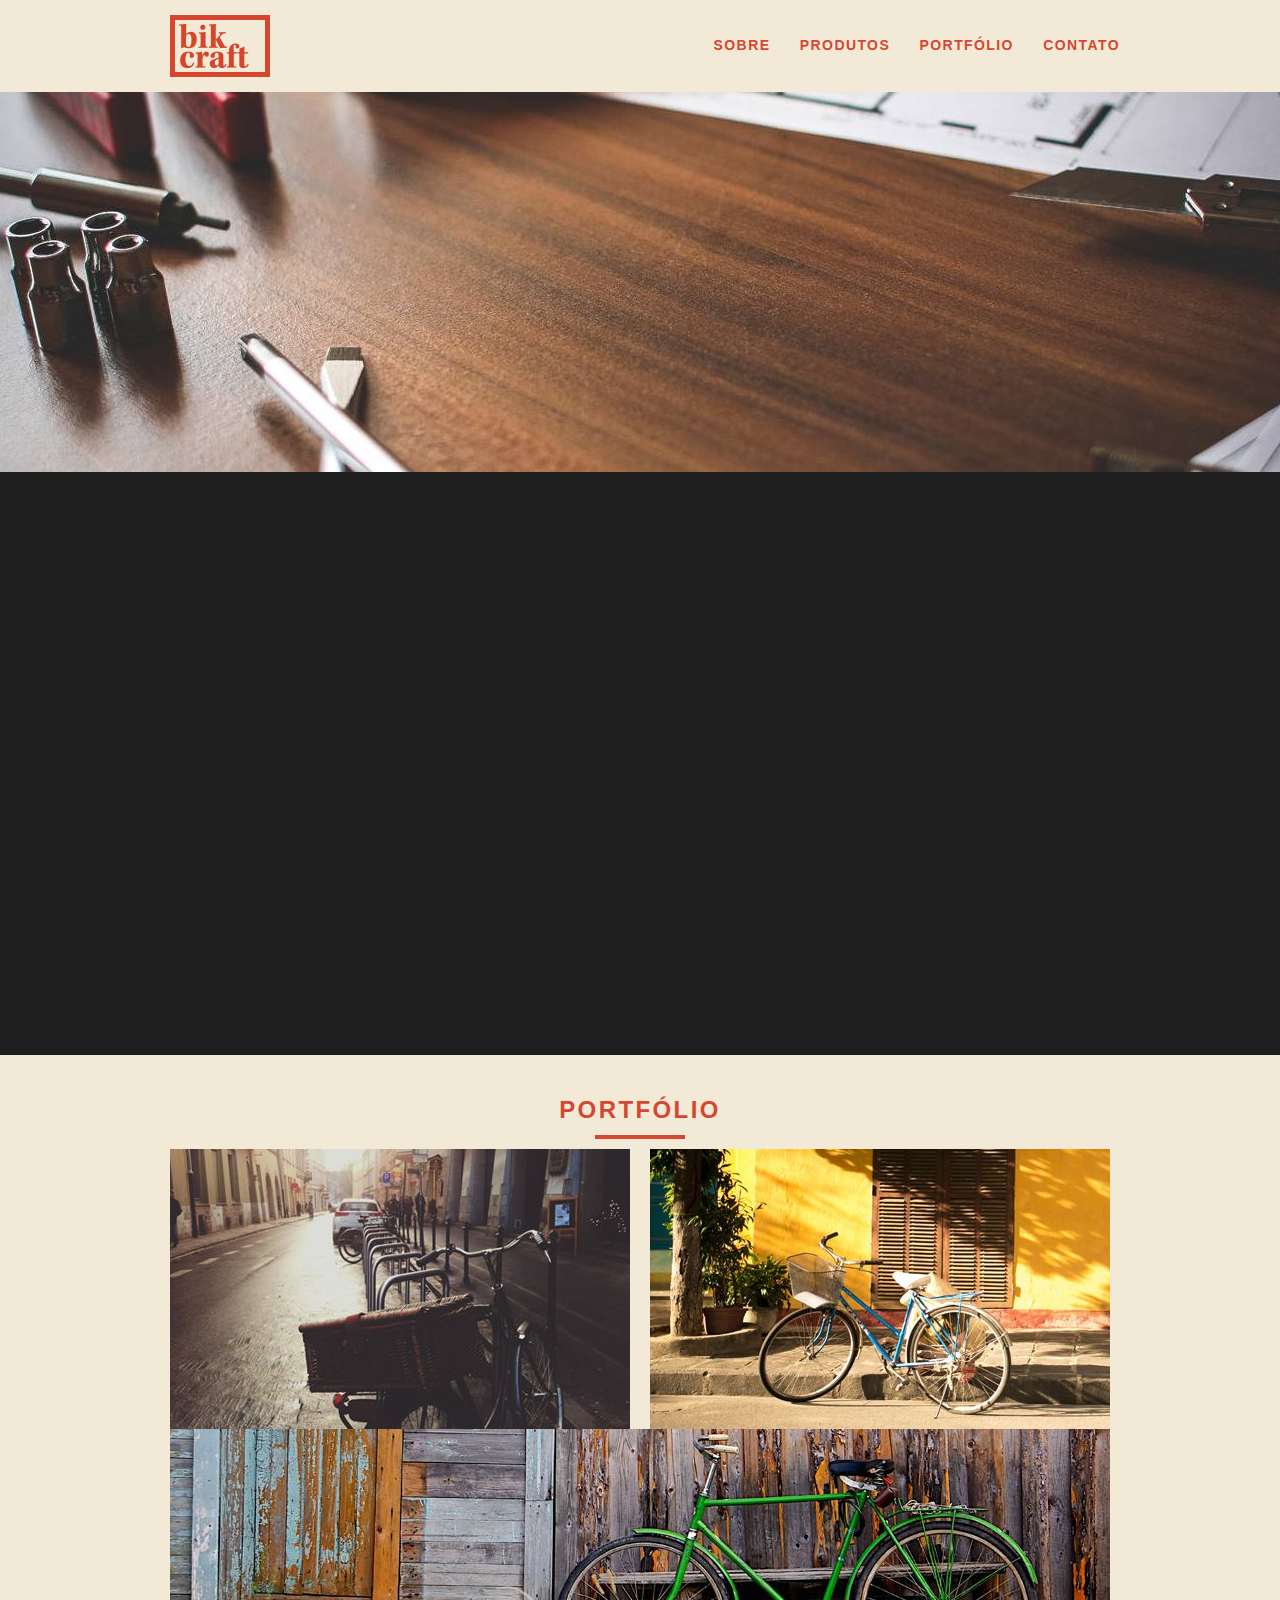
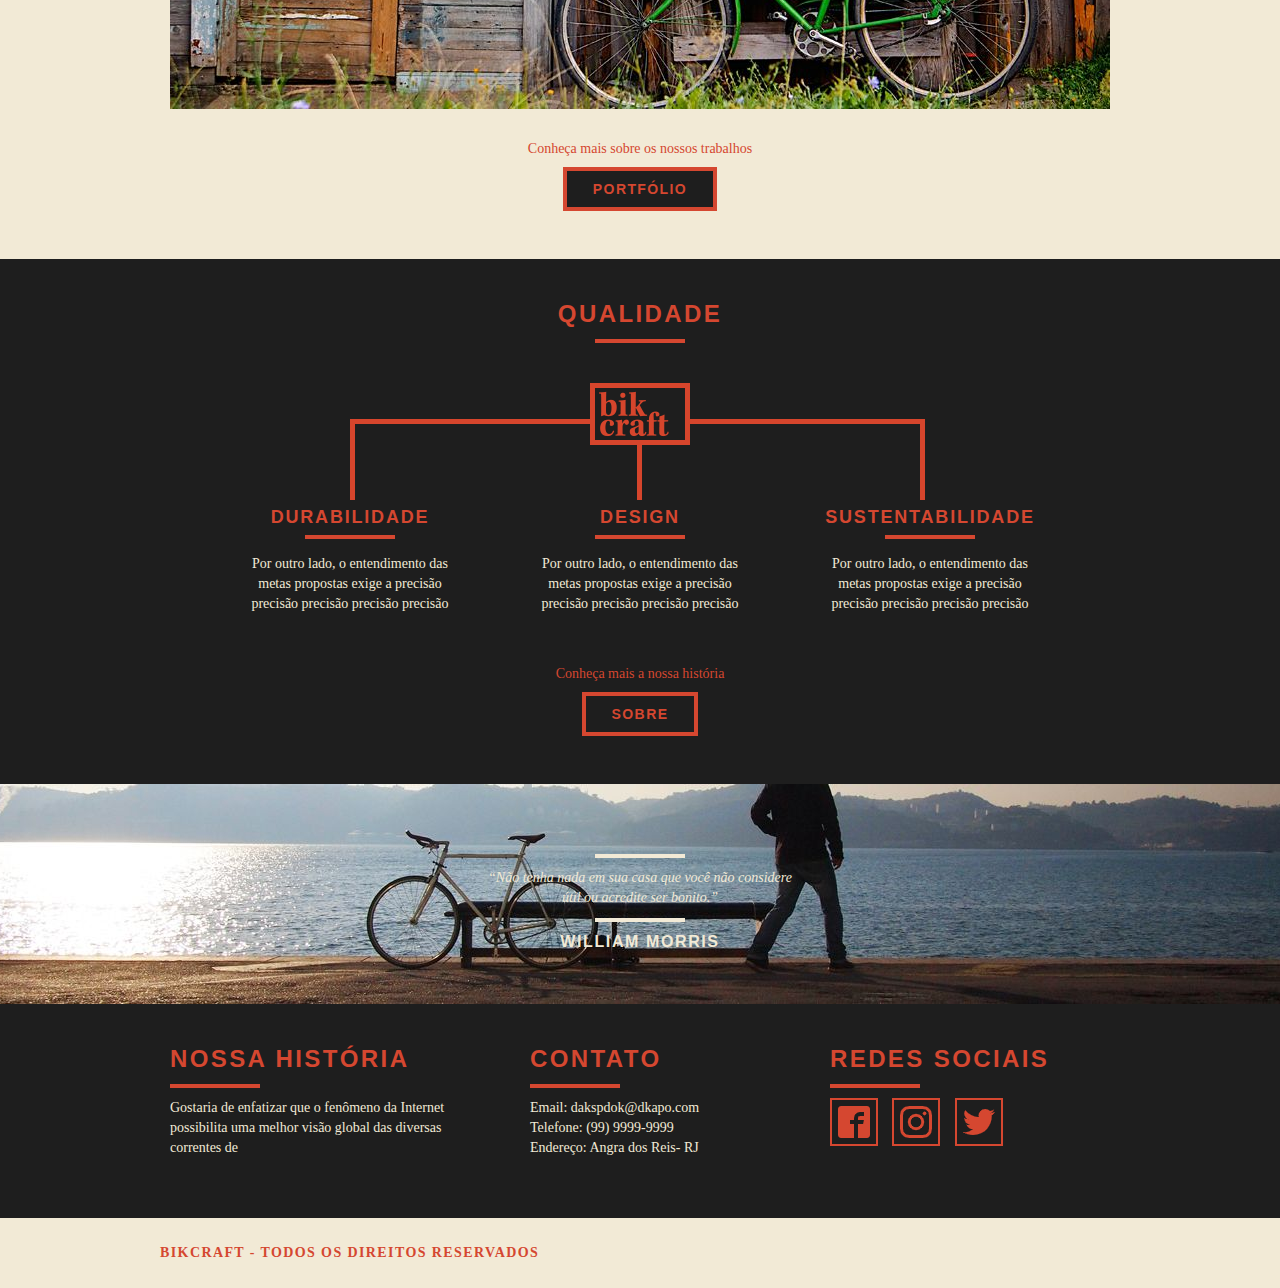
<file: index.html>
<html lang="pt-br">
  <head>
    <meta charset="UTF-8" />
    <meta name="viewport" content="width=device-width, initial-scale=1.0" />
    <meta http-equiv="X-UA-Compatible" content="ie=edge" />
    <title>Bikcraft - Home</title>
    <link rel="stylesheet" href="css/normalize.css" />
    <link rel="stylesheet" href="css/reset.css" />
    <link rel="stylesheet" href="css/grid.css" />
    <link rel="stylesheet" href="css/style.css" />
    <link rel="stylesheet" href="css/responsivo.css">
    <link rel="stylesheet" href="js/libs/modernizr.custom.45655.js">
  </head>
  <body>
    <!-- Header --> 
    <header class="header">
      <div class="container">
        <a href="index.html" class="grid-4">
          <img src="img/logo-header.png" alt="Bikcraft" />
        </a>
        <nav class="header_menu" class="grid-12">
          <ul>
            <li><a href="sobre.html">Sobre</a></li>
            <li><a href="produtos.html">Produtos</a></li>
            <li><a href="portfolio.html">Portfólio</a></li>
            <li><a href="contato.html">Contato</a></li>
          </ul>
        </nav>
      </div>
    </header>

    <!-- Container de Introdução -->
    <section class="introducao">
      <div class="container">
        <h1>Bicicletas feitas a mão</h1>
        <blockquote class="quote-externo">
          <p>“Não tenha nada em sua casa que você não considere útil ou acredite ser bonito.”</p>
          <cite>William Morris</cite>
        </blockquote>
        <a href="produtos.html" class="btn">Orçamento</a>
      </div>
    </section>

    <!-- Container de Produtos -->
    <section class="produtos-fundo">
      <div class="container produtos animar">
        <h2 class="subtitulo">Produtos</h2>
        <ul class="produtos-lista">
          <li class="grid-1-3">
            <div class="produto-container-img">
              <img src="img/icon/passeio-icon.png" alt="Icone de uma bicicleta de passeio" class="img-produto" />
            </div>
            <h3 class="titulo-produtos">Passeio</h3>
            <p>Por outro lado, o entendimento das metas propostas exige a precisão</p>
          </li>
          <li class="grid-1-3">
            <div class="produto-container-img">
              <img src="img/icon/esporte-icon.png" alt="Icone de uma bicicleta esportiva" />
            </div>
            <h3 class="titulo-produtos">Esporte</h3>
            <p>Por outro lado, o entendimento das metas propostas exige a precisão</p>
          </li>
          <li class="grid-1-3">
            <div class="produto-container-img">
              <img src="img/icon/retro-icon.png" alt="Icone de uma bicicleta retro" />
            </div>
            <h3 class="titulo-produtos">Retro</h3>
            <p>Por outro lado, o entendimento das metas propostas exige a precisão</p>
          </li>
        </ul>
        <div class="call-to-action">
          <p>Conheça mais sobre os nossos produtos</p>
          <a href="produtos.html" class="btn">Produtos</a>
        </div>
      </div>
    </section>

    <!-- Portfólio -->
    <section class="portfolio-fundo">
      <div class="container">
        <h2 class="subtitulo">Portfólio</h2>
        <div class="portfolio-lista">
          <ul>
            <li class="grid-8">
              <img src="img/portfolio-1.jpg" alt="" />
            </li>
            <li class="grid-8">
              <img src="img/portfolio-2.jpg" alt="" />
            </li>
            <li class="grid-16">
              <img src="img/portfolio-3.jpg" alt="" />
            </li>
          </ul>
        </div>
        <div class="call-to-action">
          <p>Conheça mais sobre os nossos trabalhos</p>
          <a href="produtos.html" class="btn btn-branco">Portfólio</a>
        </div>
      </div>
    </section>

    <!-- Qualidade -->
    <section class="qualidade-fundo">
      <div class="container qualidade">
        <h2 class="subtitulo">Qualidade</h2>
        <img src="img/logo-qualidade.png" alt="" />
        <ul>
          <li class="grid-1-3 qualidade-esquerda">
            <h3 class="titulo-produtos">Durabilidade</h3>
            <p>Por outro lado, o entendimento das metas propostas exige a precisão precisão precisão precisão precisão</p>
          </li>
          <li class="grid-1-3">
            <h3 class="titulo-produtos">Design</h3>
            <p>Por outro lado, o entendimento das metas propostas exige a precisão precisão precisão precisão precisão</p>
          </li>
          <li class="grid-1-3 qualidade-direita">
            <h3 class="titulo-produtos">Sustentabilidade</h3>
            <p>Por outro lado, o entendimento das metas propostas exige a precisão precisão precisão precisão precisão</p>
          </li>
        </ul>
        <div class="call-to-action">
          <p>Conheça mais a nossa história</p>
          <a href="sobre.html" class="btn btn-branco">Sobre</a>
        </div>
      </div>
    </section>

    <!-- Quebra -->
    <section class="quebra">
        <blockquote class="quote-externo container">
            <p>“Não tenha nada em sua casa que você não considere útil ou acredite ser bonito.”</p>
            <cite>William Morris</cite>
          </blockquote>
    </section>

    <!-- Footer -->
    <footer class="footer">
      <div class="container dados-footer">
          <div class="grid-6">
            <h2 class="subtitulo">Nossa história</h2>
            <p>Gostaria de enfatizar que o fenômeno da Internet possibilita uma melhor visão global das diversas correntes de</p>
          </div>
          <div class ="grid-5">
            <h2 class=subtitulo>Contato</h2>
            <p>Email: dakspdok@dkapo.com<br>
                Telefone: (99) 9999-9999<br>
                Endereço: Angra dos Reis- RJ</p>
          </div>
          <div class="grid-5"> 
            <h2 class="subtitulo">Redes Sociais</h2>
            <ul class="icones-sociais">
              <li><a href="http://facebook.com"><img src="img/icon/facebook-icon.png" alt=""></a></li>
              <li><a href="http://instagram.com"><img src="img/icon/instagram-icon.png" alt=""></a></li>
              <li><a href="http://twitter.com"><img src="img/icon/twitter-icon.png" alt=""></a></li>
            </ul>
          </div>
        </ul>
      </div>
      <div class="Copy">
        <div class="container">
          <p>Bikcraft - Todos os direitos reservados</p>
        </div>
      </div>

      <!-- Javascript -->
      <script src="js/libs/jquery-1.11.2.min.js"></script>
      <script src="js/plugins.js"></script>
      <script src="js/main.js"></script>
      <!-- /Javascript -->
    </footer>
  </body>
</html>
</file>
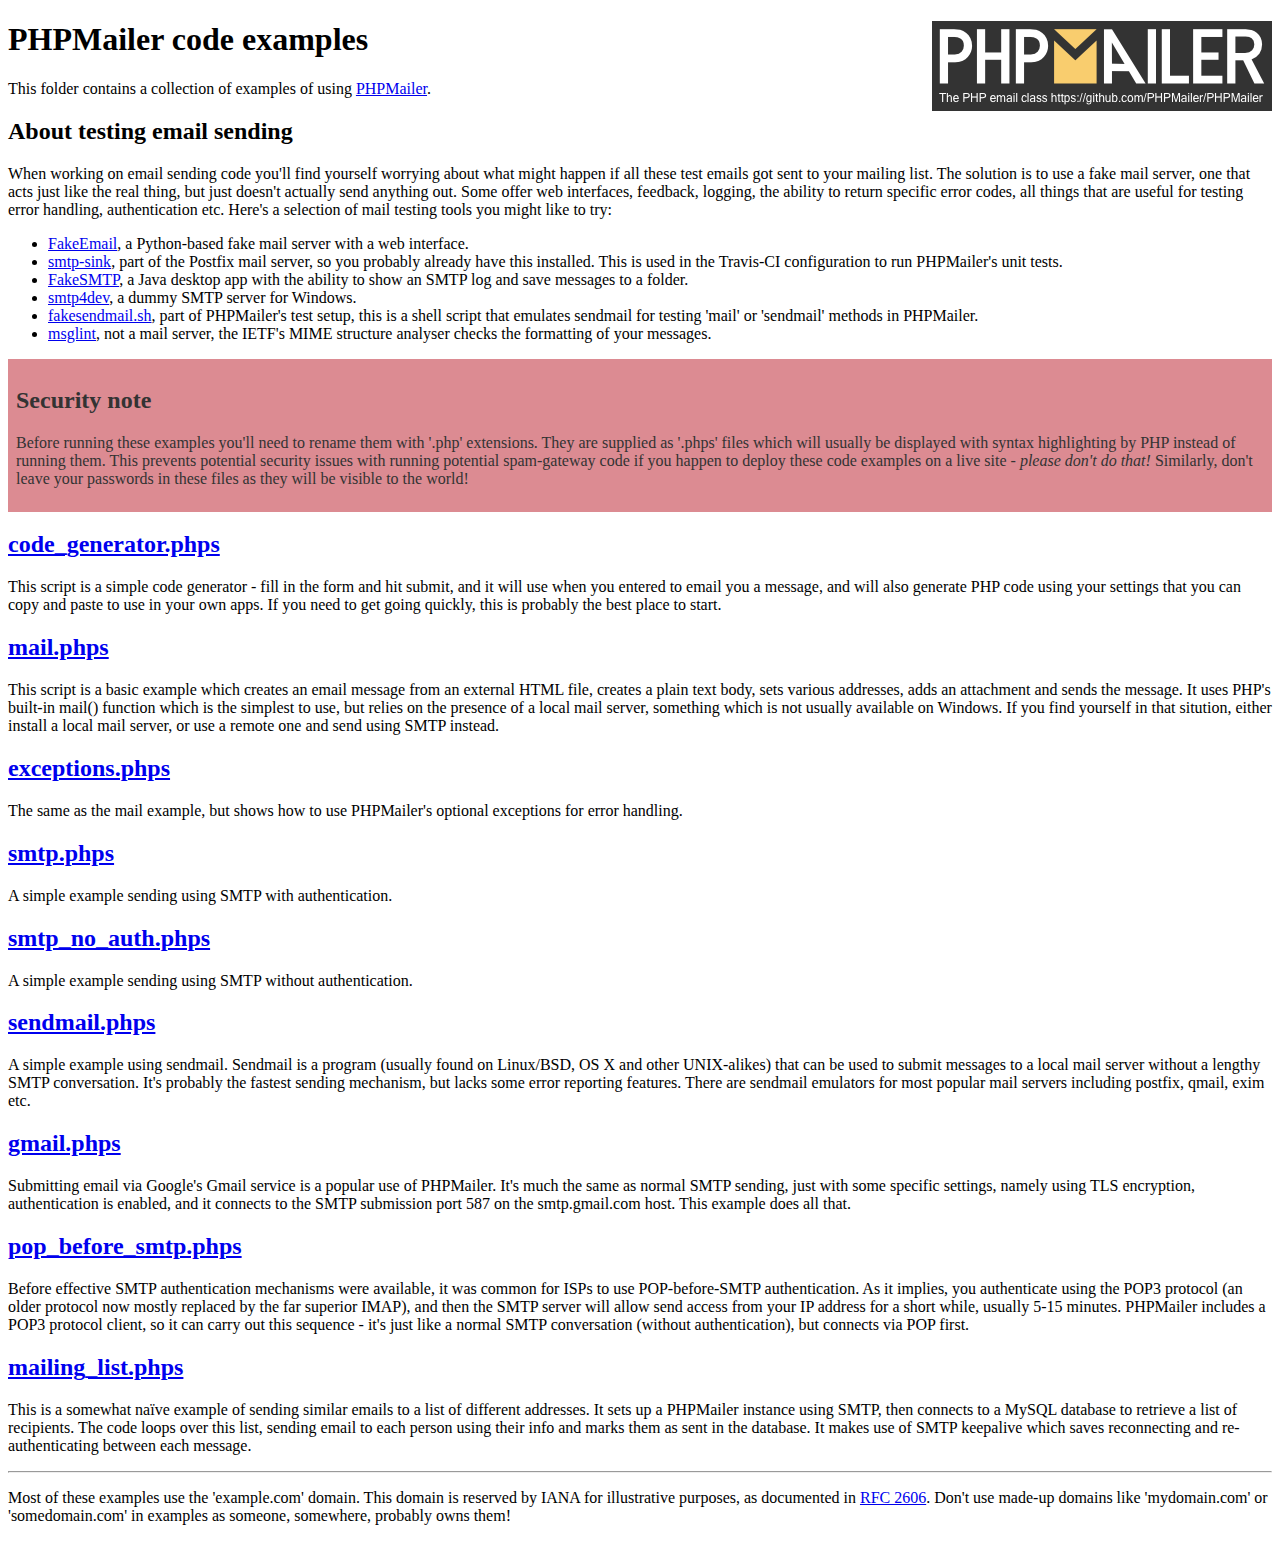
<file: PHPMailer/examples/index.html>
<!DOCTYPE html>
<html>
<head>
	<meta charset="UTF-8">
	<title>PHPMailer Examples</title>
</head>
<body>
<h1>PHPMailer code examples<a href="https://github.com/PHPMailer/PHPMailer"><img src="images/phpmailer.png" style="float:right; border:0;" alt="PHPMailer logo"></a></h1>
<p>This folder contains a collection of examples of using <a href="https://github.com/PHPMailer/PHPMailer">PHPMailer</a>.</p>
<h2>About testing email sending</h2>
<p>When working on email sending code you'll find yourself worrying about what might happen if all these test emails got sent to your mailing list. The solution is to use a fake mail server, one that acts just like the real thing, but just doesn't actually send anything out. Some offer web interfaces, feedback, logging, the ability to return specific error codes, all things that are useful for testing error handling, authentication etc. Here's a selection of mail testing tools you might like to try:</p>
<ul>
  <li><a href="https://github.com/isotoma/FakeEmail">FakeEmail</a>, a Python-based fake mail server with a web interface.</li>
  <li><a href="http://www.postfix.org/smtp-sink.1.html">smtp-sink</a>, part of the Postfix mail server, so you probably already have this installed. This is used in the Travis-CI configuration to run PHPMailer's unit tests.</li>
  <li><a href="https://github.com/Nilhcem/FakeSMTP">FakeSMTP</a>, a Java desktop app with the ability to show an SMTP log and save messages to a folder.</li>
  <li><a href="http://smtp4dev.codeplex.com">smtp4dev</a>, a dummy SMTP server for Windows.</li>
  <li><a href="https://github.com/PHPMailer/PHPMailer/blob/master/test/fakesendmail.sh">fakesendmail.sh</a>, part of PHPMailer's test setup, this is a shell script that emulates sendmail for testing 'mail' or 'sendmail' methods in PHPMailer.</li>
  <li><a href="http://tools.ietf.org/tools/msglint/">msglint</a>, not a mail server, the IETF's MIME structure analyser checks the formatting of your messages.</li>
</ul>
<div style="padding: 8px; color: #333333; background-color: #dc8b92">
<h2>Security note</h2>
<p>Before running these examples you'll need to rename them with '.php' extensions. They are supplied as '.phps' files which will usually be displayed with syntax highlighting by PHP instead of running them. This prevents potential security issues with running potential spam-gateway code if you happen to deploy these code examples on a live site - <em>please don't do that!</em> Similarly, don't leave your passwords in these files as they will be visible to the world!</p>
</div>
<h2><a href="code_generator.phps">code_generator.phps</a></h2>
<p>This script is a simple code generator - fill in the form and hit submit, and it will use when you entered to email you a message, and will also generate PHP code using your settings that you can copy and paste to use in your own apps. If you need to get going quickly, this is probably the best place to start.</p>
<h2><a href="mail.phps">mail.phps</a></h2>
<p>This script is a basic example which creates an email message from an external HTML file, creates a plain text body, sets various addresses, adds an attachment and sends the message. It uses PHP's built-in mail() function which is the simplest to use, but relies on the presence of a local mail server, something which is not usually available on Windows. If you find yourself in that sitution, either install a local mail server, or use a remote one and send using SMTP instead.</p>
<h2><a href="exceptions.phps">exceptions.phps</a></h2>
<p>The same as the mail example, but shows how to use PHPMailer's optional exceptions for error handling.</p>
<h2><a href="smtp.phps">smtp.phps</a></h2>
<p>A simple example sending using SMTP with authentication.</p>
<h2><a href="smtp_no_auth.phps">smtp_no_auth.phps</a></h2>
<p>A simple example sending using SMTP without authentication.</p>
<h2><a href="sendmail.phps">sendmail.phps</a></h2>
<p>A simple example using sendmail. Sendmail is a program (usually found on Linux/BSD, OS X and other UNIX-alikes) that can be used to submit messages to a local mail server without a lengthy SMTP conversation. It's probably the fastest sending mechanism, but lacks some error reporting features. There are sendmail emulators for most popular mail servers including postfix, qmail, exim etc.</p>
<h2><a href="gmail.phps">gmail.phps</a></h2>
<p>Submitting email via Google's Gmail service is a popular use of PHPMailer. It's much the same as normal SMTP sending, just with some specific settings, namely using TLS encryption, authentication is enabled, and it connects to the SMTP submission port 587 on the smtp.gmail.com host. This example does all that.</p>
<h2><a href="pop_before_smtp.phps">pop_before_smtp.phps</a></h2>
<p>Before effective SMTP authentication mechanisms were available, it was common for ISPs to use POP-before-SMTP authentication. As it implies, you authenticate using the POP3 protocol (an older protocol now mostly replaced by the far superior IMAP), and then the SMTP server will allow send access from your IP address for a short while, usually 5-15 minutes. PHPMailer includes a POP3 protocol client, so it can carry out this sequence - it's just like a normal SMTP conversation (without authentication), but connects via POP first.</p>
<h2><a href="mailing_list.phps">mailing_list.phps</a></h2>
<p>This is a somewhat naïve example of sending similar emails to a list of different addresses. It sets up a PHPMailer instance using SMTP, then connects to a MySQL database to retrieve a list of recipients. The code loops over this list, sending email to each person using their info and marks them as sent in the database. It makes use of SMTP keepalive which saves reconnecting and re-authenticating between each message.</p>
<hr>
<p>Most of these examples use the 'example.com' domain. This domain is reserved by IANA for illustrative purposes, as documented in <a href="http://tools.ietf.org/html/rfc2606">RFC 2606</a>. Don't use made-up domains like 'mydomain.com' or 'somedomain.com' in examples as someone, somewhere, probably owns them!</p>
</body>
</html>
</file>
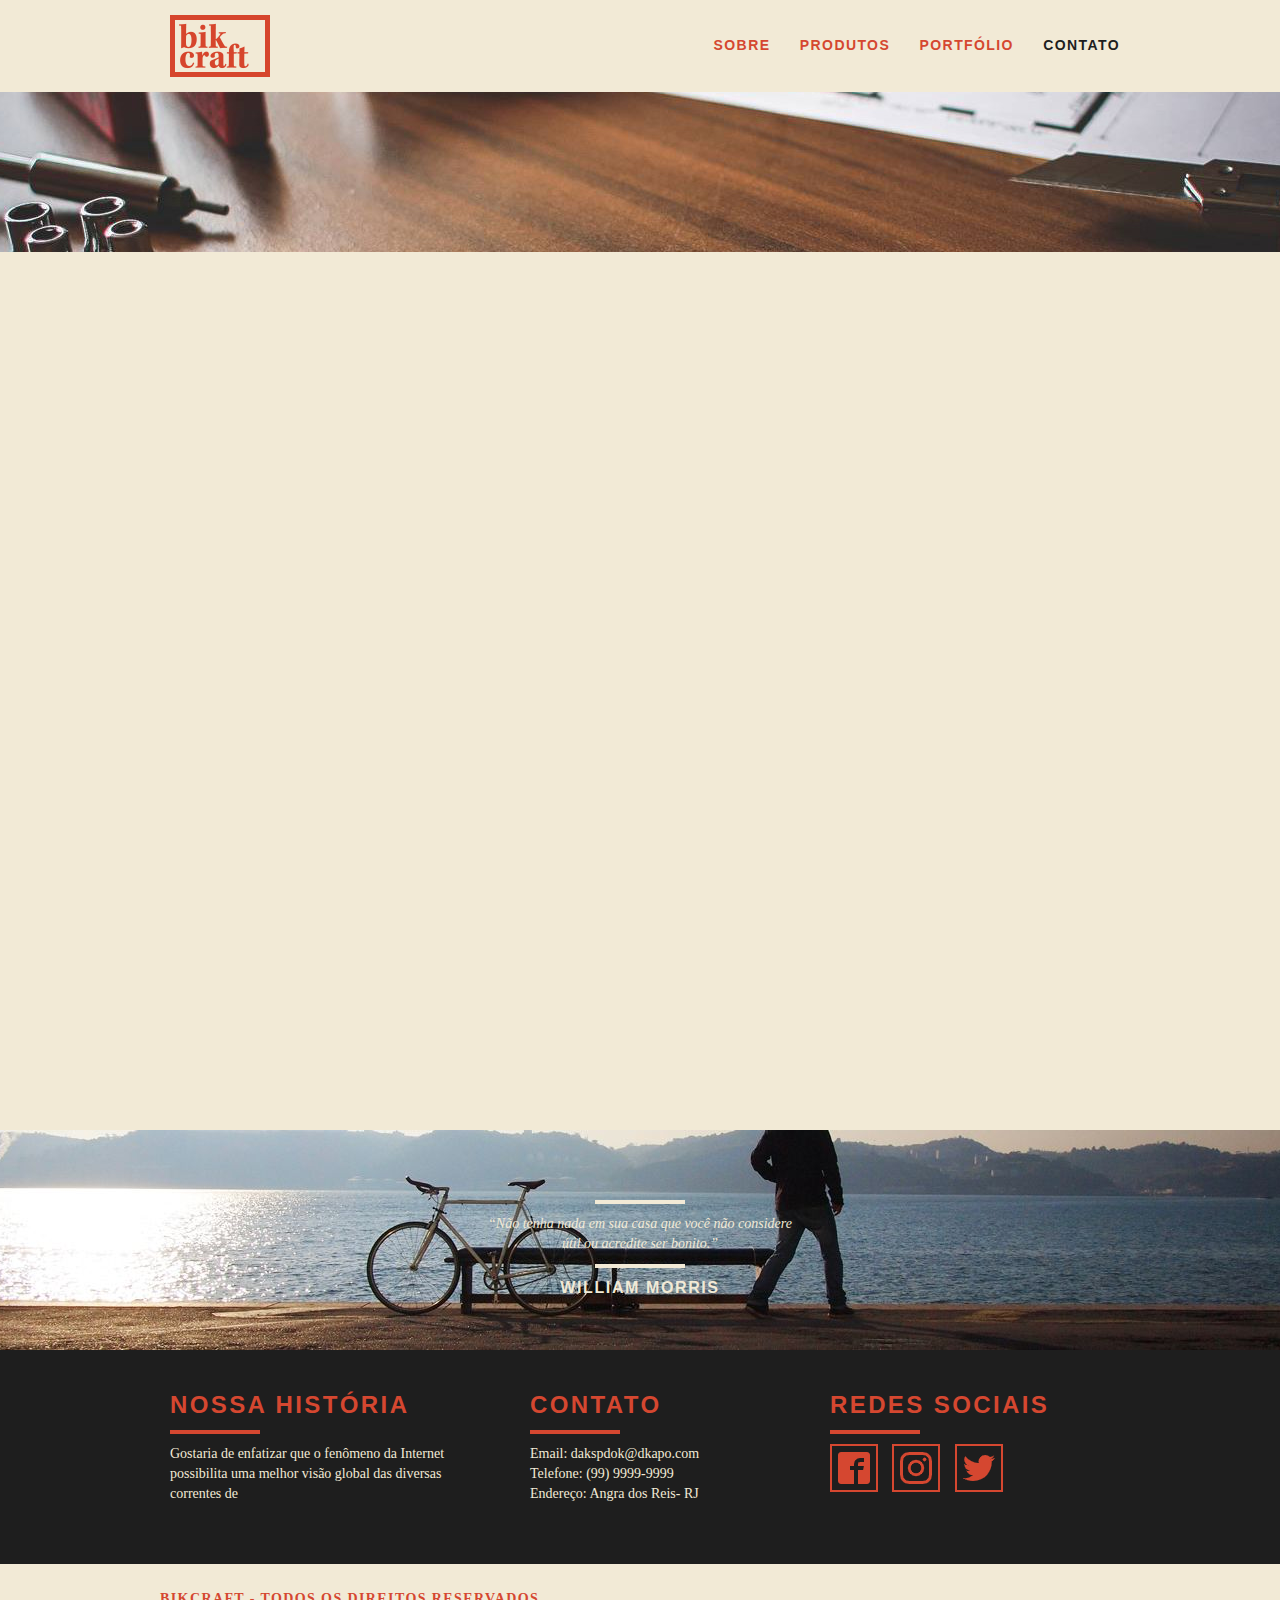
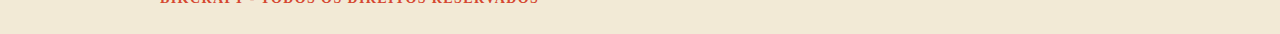
<file: contato.html>
<html lang="en">
  <head>
    <meta charset="UTF-8" />
    <meta name="viewport" content="width=device-width, initial-scale=1.0" />
    <meta http-equiv="X-UA-Compatible" content="ie=edge" />
    <title>Bikcraft - Contato</title>
    <link rel="stylesheet" href="css/normalize.css" />
    <link rel="stylesheet" href="css/reset.css" />
    <link rel="stylesheet" href="css/grid.css" />
    <link rel="stylesheet" href="css/style.css" />
    <link rel="stylesheet" href="css/style-sobre.css" />
    <link rel="stylesheet" href="css/style-produtos.css" />
    <link rel="stylesheet" href="css/style-portfolio.css" />
    <link rel="stylesheet" href="css/style-contato.css" />
    <link rel="stylesheet" href="css/responsivo.css" />
    <link rel="stylesheet" href="js/libs/modernizr.custom.45655.js" />
  </head>
  <body>
    <!-- Header -->
    <header class="header">
      <div class="container">
        <a href="index.html" class="grid-4">
          <img src="img/logo-header.png" alt="Bikcraft" />
        </a>
        <nav class="header_menu" class="grid-12">
          <ul>
            <li><a href="sobre.html">Sobre</a></li>
            <li><a href="produtos.html">Produtos</a></li>
            <li><a href="portfolio.html">Portfólio</a></li>
            <li><a href="contato.html" class="menu-ativo">Contato</a></li>
          </ul>
        </nav>
      </div>
    </header>

    <!-- Container de Introdução -->
    <section class="introducao-interna interna-contato">
      <div class="container">
        <h1>Contato</h1>
        <p>Entre em contato conosco</p>
      </div>
    </section>

    <!-- Orçamento -->
    <section class="orcamento-bg">
      <div class="container animar-interno">
        <h2 class="subtitulo">Orcamento</h2>
        <form action="enviar.php" method="post" name="form" class="formphp form grid-8">
          <label for="nome">Nome</label>
          <input id="nome" name="nome" type="text" />
          <label for="email">E-mail</label>
          <input id="email" name="email" type="text" />
          <label for="telefone">Telefone</label>
          <input id="telefone" name="telefone" type="text" />

          <label class="nao-aparece">Se você não é um robô, deixe em branco.</label>
          <input type="text" class="nao-aparece" name="leaveblank" />
          <label class="nao-aparece">Se você não é um robô, não mude este campo.</label>
          <input type="text" class="nao-aparece" name="dontchange" value="http://" />

          <label for="mensagem">Mensagem</label>
          <textarea name="mensagem" id="mensagem"></textarea>

          <button id="enviar" name="enviar" type="submit" class="btn">Enviar</button>
        </form>
        <div class="dados-contato grid-8">
          <h3>Dados</h3>
          <ul>
            <li>24 99999-9999</li>
            <li>bikcraft@orcamento.com</li>
            <li class="separador-dados">Rua sei la onde, Rio de Janeiro</li>
            <li>Praça sei la de que</li>
          </ul>
          <h3>Redes Sociais</h3>
          <ul class="icones-sociais">
            <li>
              <a href="http://facebook.com"><img src="img/icon/facebook-icon.png" alt=""/></a>
            </li>
            <li>
              <a href="http://instagram.com"><img src="img/icon/instagram-icon.png" alt=""/></a>
            </li>
            <li>
              <a href="http://twitter.com"><img src="img/icon/twitter-icon.png" alt=""/></a>
            </li>
          </ul>
        </div>
        <div class="mapa">
          <img src="img/mapa.jpg" alt="" />
        </div>
      </div>
    </section>

    <!-- Quebra -->
    <section class="quebra">
      <blockquote class="quote-externo container">
        <p>“Não tenha nada em sua casa que você não considere útil ou acredite ser bonito.”</p>
        <cite>William Morris</cite>
      </blockquote>
    </section>

    <!-- Footer -->
    <footer class="footer">
      <div class="container dados-footer">
        <div class="grid-6">
          <h2 class="subtitulo">Nossa história</h2>
          <p>Gostaria de enfatizar que o fenômeno da Internet possibilita uma melhor visão global das diversas correntes de</p>
        </div>
        <div class="grid-5">
          <h2 class="subtitulo">Contato</h2>
          <p>
            Email: dakspdok@dkapo.com<br />
            Telefone: (99) 9999-9999<br />
            Endereço: Angra dos Reis- RJ
          </p>
        </div>
        <div class="grid-5">
          <h2 class="subtitulo">Redes Sociais</h2>
          <ul class="icones-sociais">
            <li>
              <a href="http://facebook.com"><img src="img/icon/facebook-icon.png" alt=""/></a>
            </li>
            <li>
              <a href="http://instagram.com"><img src="img/icon/instagram-icon.png" alt=""/></a>
            </li>
            <li>
              <a href="http://twitter.com"><img src="img/icon/twitter-icon.png" alt=""/></a>
            </li>
          </ul>
        </div>
      </div>
      <div class="Copy">
        <div class="container">
          <p>Bikcraft - Todos os direitos reservados</p>
        </div>
      </div>
    </footer>

    <!-- Javascript -->
    <script src="js/libs/jquery-1.11.2.min.js"></script>
    <script src="js/plugins.js"></script>
    <script src="js/main.js"></script>
    <!-- /Javascript -->
  </body>
</html>
</file>
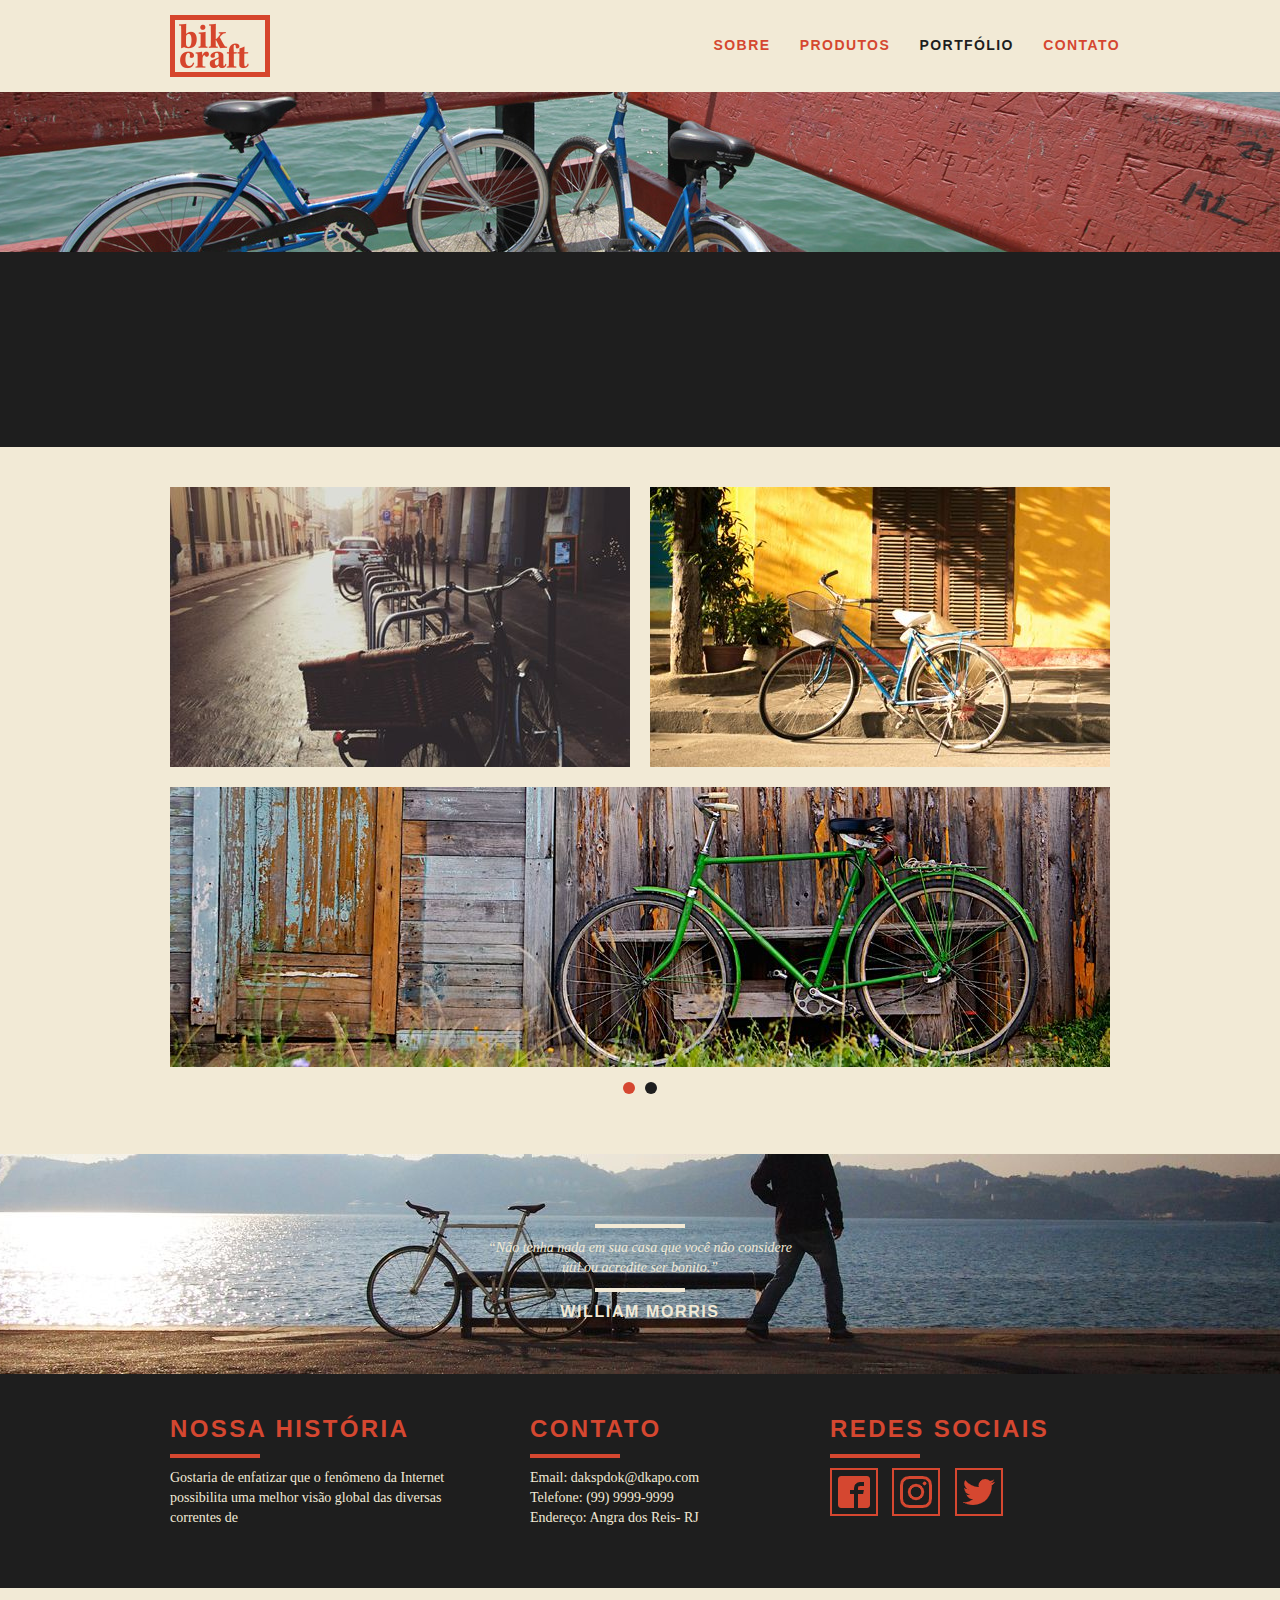
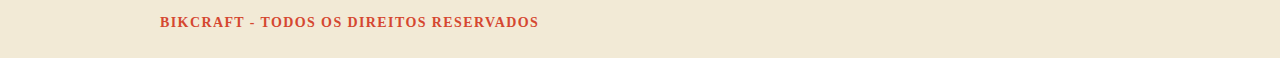
<file: portfolio.html>
<html lang="en">
  <head>
    <meta charset="UTF-8" />
    <meta name="viewport" content="width=device-width, initial-scale=1.0" />
    <meta http-equiv="X-UA-Compatible" content="ie=edge" />
    <title>Bikcraft - Portfólio</title>
    <link rel="stylesheet" href="css/normalize.css" />
    <link rel="stylesheet" href="css/reset.css" />
    <link rel="stylesheet" href="css/grid.css" />
    <link rel="stylesheet" href="css/style.css" />
    <link rel="stylesheet" href="css/style-sobre.css" />
    <link rel="stylesheet" href="css/style-produtos.css" />
    <link rel="stylesheet" href="css/style-portfolio.css" />
    <link rel="stylesheet" href="css/responsivo.css" />
    <link rel="stylesheet" href="js/libs/modernizr.custom.45655.js">
    </head>
  <body>
    <!-- Header -->
    <header class="header">
      <div class="container">
        <a href="index.html" class="grid-4">
          <img src="img/logo-header.png" alt="Bikcraft" />
        </a>
        <nav class="header_menu" class="grid-12">
          <ul>
            <li><a href="sobre.html">Sobre</a></li>
            <li><a href="produtos.html">Produtos</a></li>
            <li><a href="portfolio.html" class="menu-ativo">Portfólio</a></li>
            <li><a href="contato.html">Contato</a></li>
          </ul>
        </nav>
      </div>
    </header>

    <!-- Container de Introdução -->
    <section class="introducao-interna interna-portfolio">
      <div class="container">
        <h1>Portfólio</h1>
        <p>Conheça mais sobre os nossos trabalhos</p>
      </div>
    </section>

    <!-- Blockquote -->
    <section class="blockquote-bg">
      <div class="container animar-interno">
        <ul class="rslides">
          <li>
            <blockquote class="quote-clientes">
              <p>
                “A nível organizacional, a mobilidade dos capitais internacionais obstaculiza a apreciação da importância das posturas dos órgãos
                dirigentes com relação às suas atribuições.”
              </p>
              <cite>Mateus Alcantara</cite>
            </blockquote>
          </li>
          <li>
            <blockquote class="quote-clientes">
              <p>
                “A xível organizacional, a mobilidade dos capitais internacionais obstaculiza a apreciação da importância das posturas dos órgãos
                dirigentes com relação às suas atribuições.”
              </p>
              <cite>Mateus Castro</cite>
            </blockquote>
          </li>
          <li>
            <blockquote class="quote-clientes">
              <p>
                “A level organizacional, a mobilidade dos capitais internacionais obstaculiza a apreciação da importância das posturas dos órgãos
                dirigentes com relação às suas atribuições.”
              </p>
              <cite>Aline Alcantara</cite>
            </blockquote>
          </li>
        </ul>
      </div>
    </section>

    <!-- Imagens Portfólio -->
    <section class="portfolio-bg">
      <div class="container portfolio-container">
        <ul class="portfolio-lista rslides-portfolio">
          <li>
            <div class="grid-8">
              <img src="img/portfolio-1.jpg" alt="" />
            </div>
            <div class="grid-8">
              <img src="img/portfolio-2.jpg" alt="" />
            </div>
            <div class="grid-16">
              <img src="img/portfolio-3.jpg" alt="" />
            </div>
          </li>
          <li>
            <div class="grid-8">
              <img src="img/portfolio-2.jpg" alt="" />
            </div>
            <div class="grid-8">
              <img src="img/portfolio-1.jpg" alt="" />
            </div>
            <div class="grid-16">
              <img src="img/portfolio-3.jpg" alt="" />
            </div>
          </li>
        </ul>
      </div>
    </section>

    <!-- Quebra -->
    <section class="quebra">
      <blockquote class="quote-externo container">
        <p>“Não tenha nada em sua casa que você não considere útil ou acredite ser bonito.”</p>
        <cite>William Morris</cite>
      </blockquote>
    </section>

    <!-- Footer -->
    <footer class="footer">
      <div class="container dados-footer">
        <div class="grid-6">
          <h2 class="subtitulo">Nossa história</h2>
          <p>Gostaria de enfatizar que o fenômeno da Internet possibilita uma melhor visão global das diversas correntes de</p>
        </div>
        <div class="grid-5">
          <h2 class="subtitulo">Contato</h2>
          <p>
            Email: dakspdok@dkapo.com<br />
            Telefone: (99) 9999-9999<br />
            Endereço: Angra dos Reis- RJ
          </p>
        </div>
        <div class="grid-5">
          <h2 class="subtitulo">Redes Sociais</h2>
          <ul class="icones-sociais">
            <li>
              <a href="http://facebook.com"><img src="img/icon/facebook-icon.png" alt=""/></a>
            </li>
            <li>
              <a href="http://instagram.com"><img src="img/icon/instagram-icon.png" alt=""/></a>
            </li>
            <li>
              <a href="http://twitter.com"><img src="img/icon/twitter-icon.png" alt=""/></a>
            </li>
          </ul>
        </div>
      </div>
      <div class="Copy">
        <div class="container">
          <p>Bikcraft - Todos os direitos reservados</p>
        </div>
      </div>
    </footer>

    <!-- Javascript -->
    <script src="js/libs/jquery-1.11.2.min.js"></script>
    <script src="js/plugins.js"></script>
    <script src="js/main.js"></script>
    <!-- /Javascript -->
  </body>
</html>
</file>
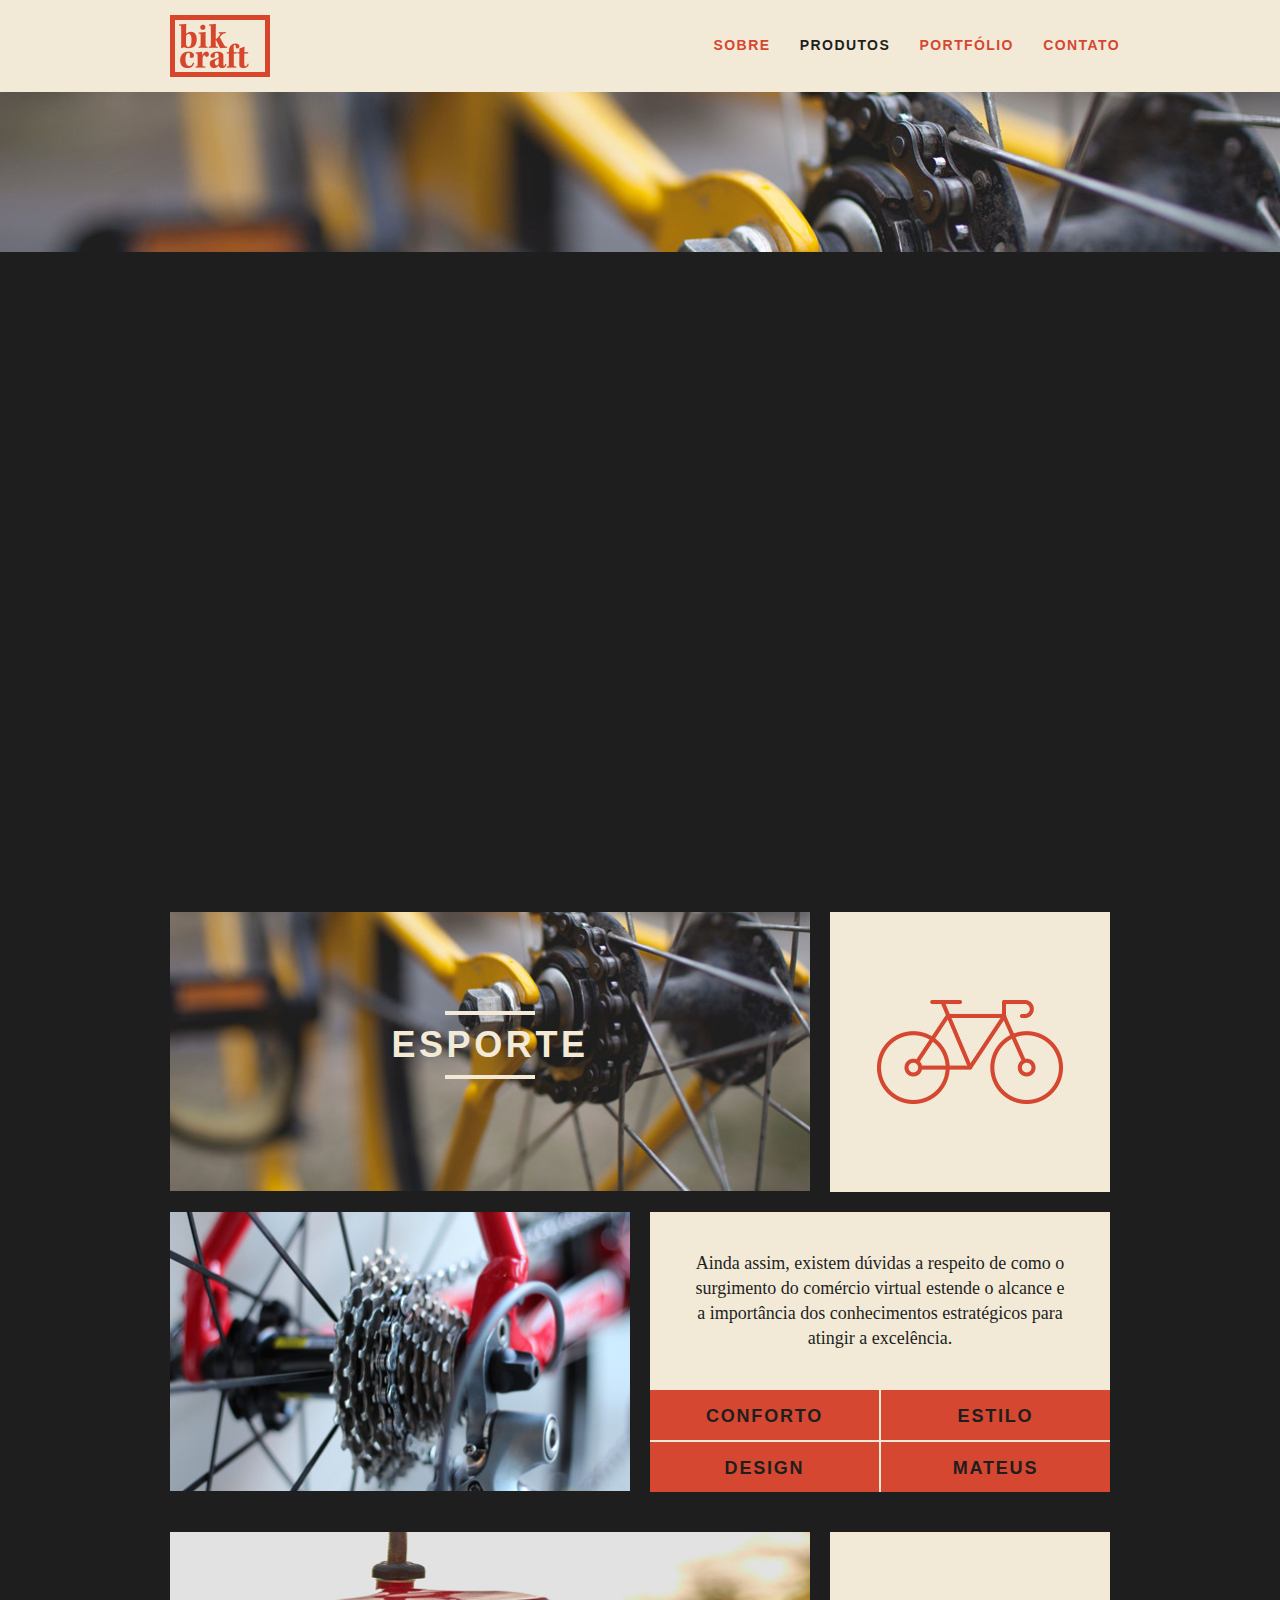
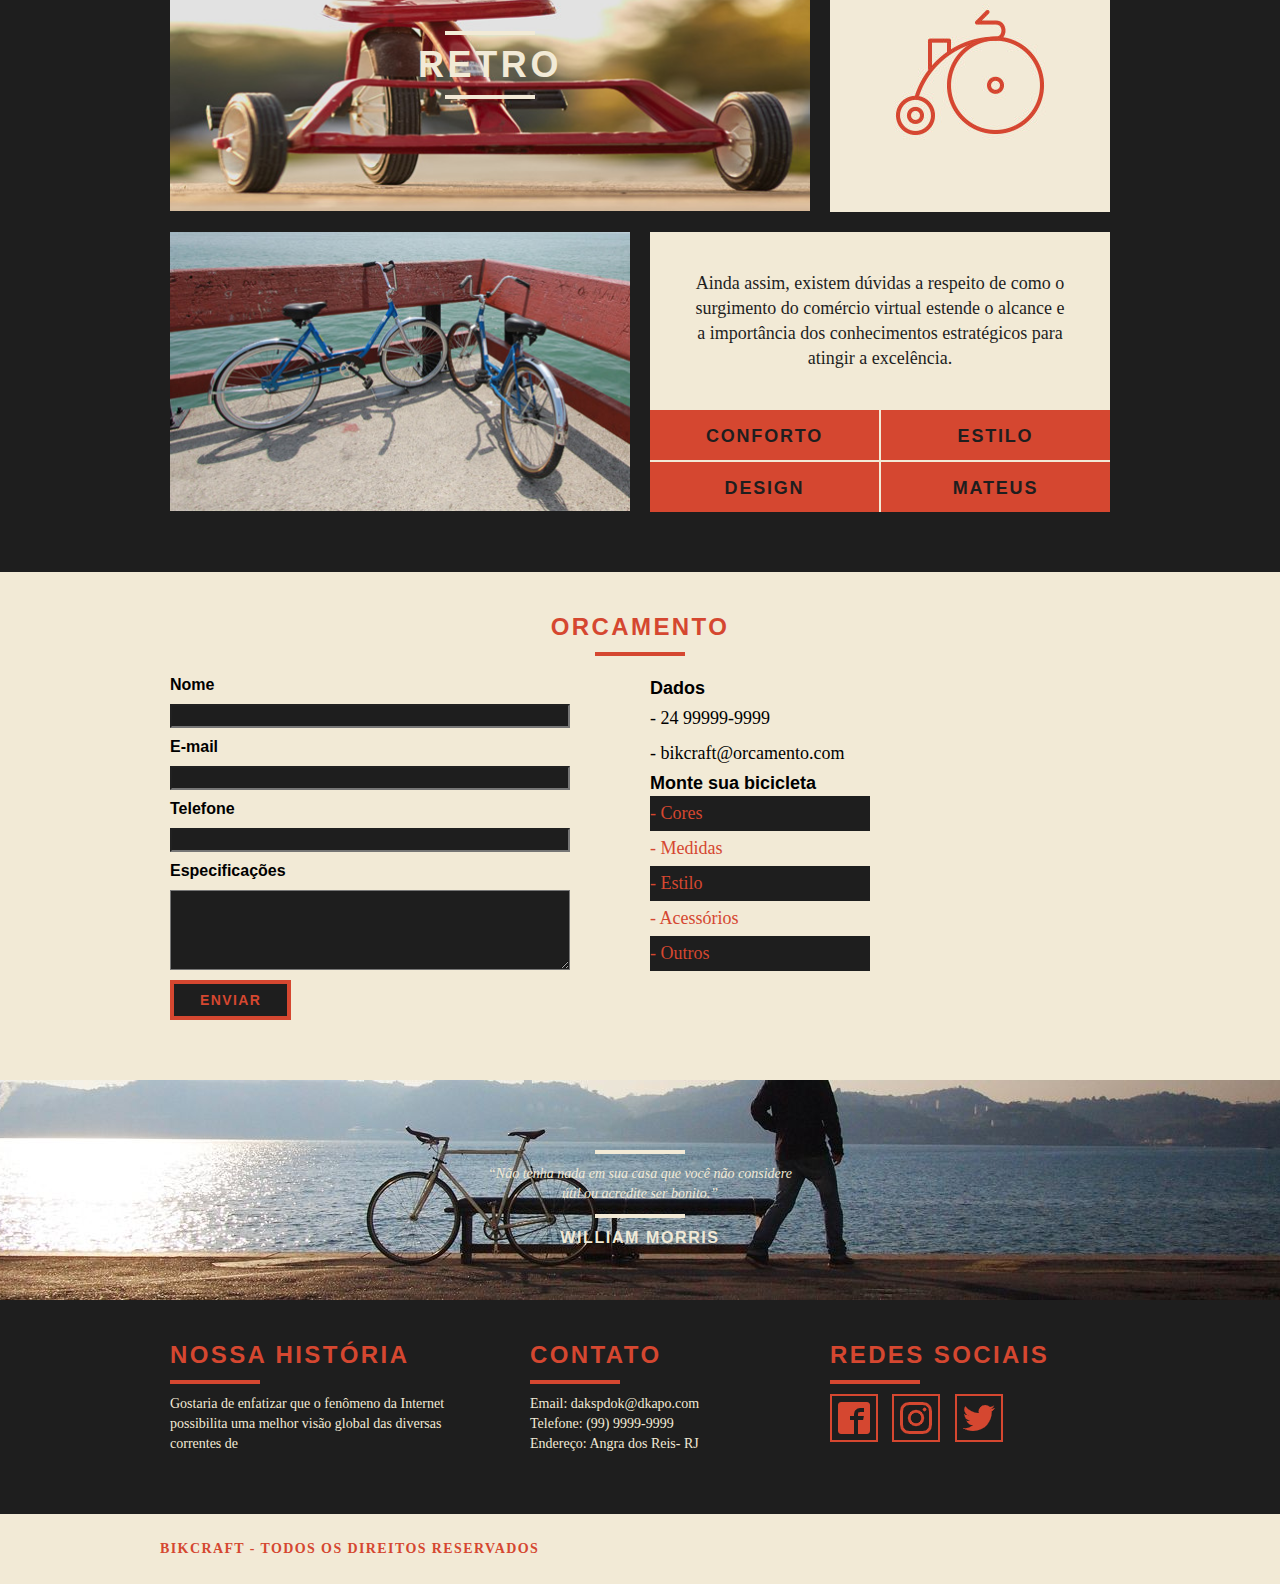
<file: produtos.html>
<html lang="en">
  <head>
    <meta charset="UTF-8" />
    <meta name="viewport" content="width=device-width, initial-scale=1.0" />
    <meta http-equiv="X-UA-Compatible" content="ie=edge" />
    <title>Bikcraft - Produtos</title>
    <link rel="stylesheet" href="css/normalize.css" />
    <link rel="stylesheet" href="css/reset.css" />
    <link rel="stylesheet" href="css/grid.css" />
    <link rel="stylesheet" href="css/style.css" />
    <link rel="stylesheet" href="css/style-sobre.css" />
    <link rel="stylesheet" href="css/style-produtos.css" />
    <link rel="stylesheet" href="css/responsivo.css">
    <link rel="stylesheet" href="js/libs/modernizr.custom.45655.js">
  </head>
  <body>
    <!-- Header -->
    <header class="header">
      <div class="container">
        <a href="index.html" class="grid-4">
          <img src="img/logo-header.png" alt="Bikcraft" />
        </a>
        <nav class="header_menu" class="grid-12">
          <ul>
            <li><a href="sobre.html">Sobre</a></li>
            <li><a href="produtos.html" class="menu-ativo">Produtos</a></li>
            <li><a href="portfolio.html">Portfólio</a></li>
            <li><a href="contato.html">Contato</a></li>
          </ul>
        </nav>
      </div>
    </header>

    <!-- Container de Introdução -->
    <section class="introducao-interna interna-produtos">
      <div class="container">
        <h1>Produtos</h1>
        <p>Conheça mais sobre os nossos produtos</p>
      </div>
    </section>

    <!-- Passeio -->
    <section class="produtos-bg item-passeio">
      <div class="container animar-interno">
        <div class="produtos-item">
          <div class="grid-11">
            <img src="img/passeio-1.jpg" alt="" />
            <h2>Passeio</h2>
          </div>
          <div class="grid-5 produto-logo">
            <img src="img/passeio-logo.jpg" alt="" />
          </div>
          <div class="grid-8">
            <img src="img/passeio-2.jpg" alt="" />
          </div>
          <div class="grid-8 produto-info">
            <p>
              Ainda assim, existem dúvidas a respeito de como o surgimento do comércio virtual estende o alcance e a importância dos conhecimentos
              estratégicos para atingir a excelência.
            </p>
            <ul>
              <li>Conforto</li>
              <li>Estilo</li>
              <li>Design</li>
              <li>Mateus</li>
            </ul>
          </div>
        </div>
      </div>
    </section>

    <!-- Esporte -->
    <section class="produtos-bg item-esporte">
      <div class="container">
        <div class="produtos-item">
          <div class="grid-11">
            <img src="img/esporte-1.jpg" alt="" />
            <h2>Esporte</h2>
          </div>
          <div class="grid-5 produto-logo">
            <img src="img/esporte-logo.jpg" alt="" />
          </div>
          <div class="grid-8">
            <img src="img/esporte-2.jpg" alt="" />
          </div>
          <div class="grid-8 produto-info">
            <p>
              Ainda assim, existem dúvidas a respeito de como o surgimento do comércio virtual estende o alcance e a importância dos conhecimentos
              estratégicos para atingir a excelência.
            </p>
            <ul>
              <li>Conforto</li>
              <li>Estilo</li>
              <li>Design</li>
              <li>Mateus</li>
            </ul>
          </div>
        </div>
      </div>
    </section>

    <!-- Retro -->
    <section class="produtos-bg item-retro">
      <div class="container">
        <div class="produtos-item ">
          <div class="grid-11">
            <img src="img/retro-1.jpg" alt="" />
            <h2>Retro</h2>
          </div>
          <div class="grid-5 produto-logo">
            <img src="img/retro-logo.jpg" alt="" />
          </div>
          <div class="grid-8">
            <img src="img/retro-2.jpg" alt="" />
          </div>
          <div class="grid-8 produto-info">
            <p>
              Ainda assim, existem dúvidas a respeito de como o surgimento do comércio virtual estende o alcance e a importância dos conhecimentos
              estratégicos para atingir a excelência.
            </p>
            <ul>
              <li>Conforto</li>
              <li>Estilo</li>
              <li>Design</li>
              <li>Mateus</li>
            </ul>
          </div>
        </div>
      </div>
    </section>

    <!-- Orçamento -->
    <section class="orcamento-bg">
      <div class="container">
        <h2 class="subtitulo">Orcamento</h2>
        <form action="" id="form-orcamento" class="form grid-8">
          <label for="name">Nome</label>
          <input type="text" id="name" />
          <label for="email">E-mail</label>
          <input type="email" id="email" />
          <label for="telefone">Telefone</label>
          <input type="text" id="telefone" />
          <label for="espec">Especificações</label>
          <textarea name="espec" id="espec"></textarea>
          <button type="submit" class="btn">Enviar</button>
        </form>
        <div class="dados-orcamento grid-4">
          <h3>Dados</h3>
          <ul>
            <li>- 24 99999-9999</li>
            <li>- bikcraft@orcamento.com</li>
          </ul>
          <h3>Monte sua bicicleta</h3>
          <ul>
            <li>- Cores</li>
            <li>- Medidas</li>
            <li>- Estilo</li>
            <li>- Acessórios</li>
            <li>- Outros</li>
          </ul>
        </div>
      </div>
    </section>

    <!-- Quebra -->
    <section class="quebra">
      <blockquote class="quote-externo container">
        <p>“Não tenha nada em sua casa que você não considere útil ou acredite ser bonito.”</p>
        <cite>William Morris</cite>
      </blockquote>
    </section>

    <!-- Footer -->
    <footer class="footer">
      <div class="container dados-footer">
        <div class="grid-6">
          <h2 class="subtitulo">Nossa história</h2>
          <p>Gostaria de enfatizar que o fenômeno da Internet possibilita uma melhor visão global das diversas correntes de</p>
        </div>
        <div class="grid-5">
          <h2 class="subtitulo">Contato</h2>
          <p>
            Email: dakspdok@dkapo.com<br />
            Telefone: (99) 9999-9999<br />
            Endereço: Angra dos Reis- RJ
          </p>
        </div>
        <div class="grid-5">
          <h2 class="subtitulo">Redes Sociais</h2>
          <ul class="icones-sociais">
            <li>
              <a href="http://facebook.com"><img src="img/icon/facebook-icon.png" alt=""/></a>
            </li>
            <li>
              <a href="http://instagram.com"><img src="img/icon/instagram-icon.png" alt=""/></a>
            </li>
            <li>
              <a href="http://twitter.com"><img src="img/icon/twitter-icon.png" alt=""/></a>
            </li>
          </ul>
        </div>
      </div>
      <div class="Copy">
        <div class="container">
          <p>Bikcraft - Todos os direitos reservados</p>
        </div>
      </div>
    </footer>

          <!-- Javascript -->
          <script src="js/libs/jquery-1.11.2.min.js"></script>
          <script src="js/plugins.js"></script>
          <script src="js/main.js"></script>
          <!-- /Javascript -->
  </body>
</html>
</file>
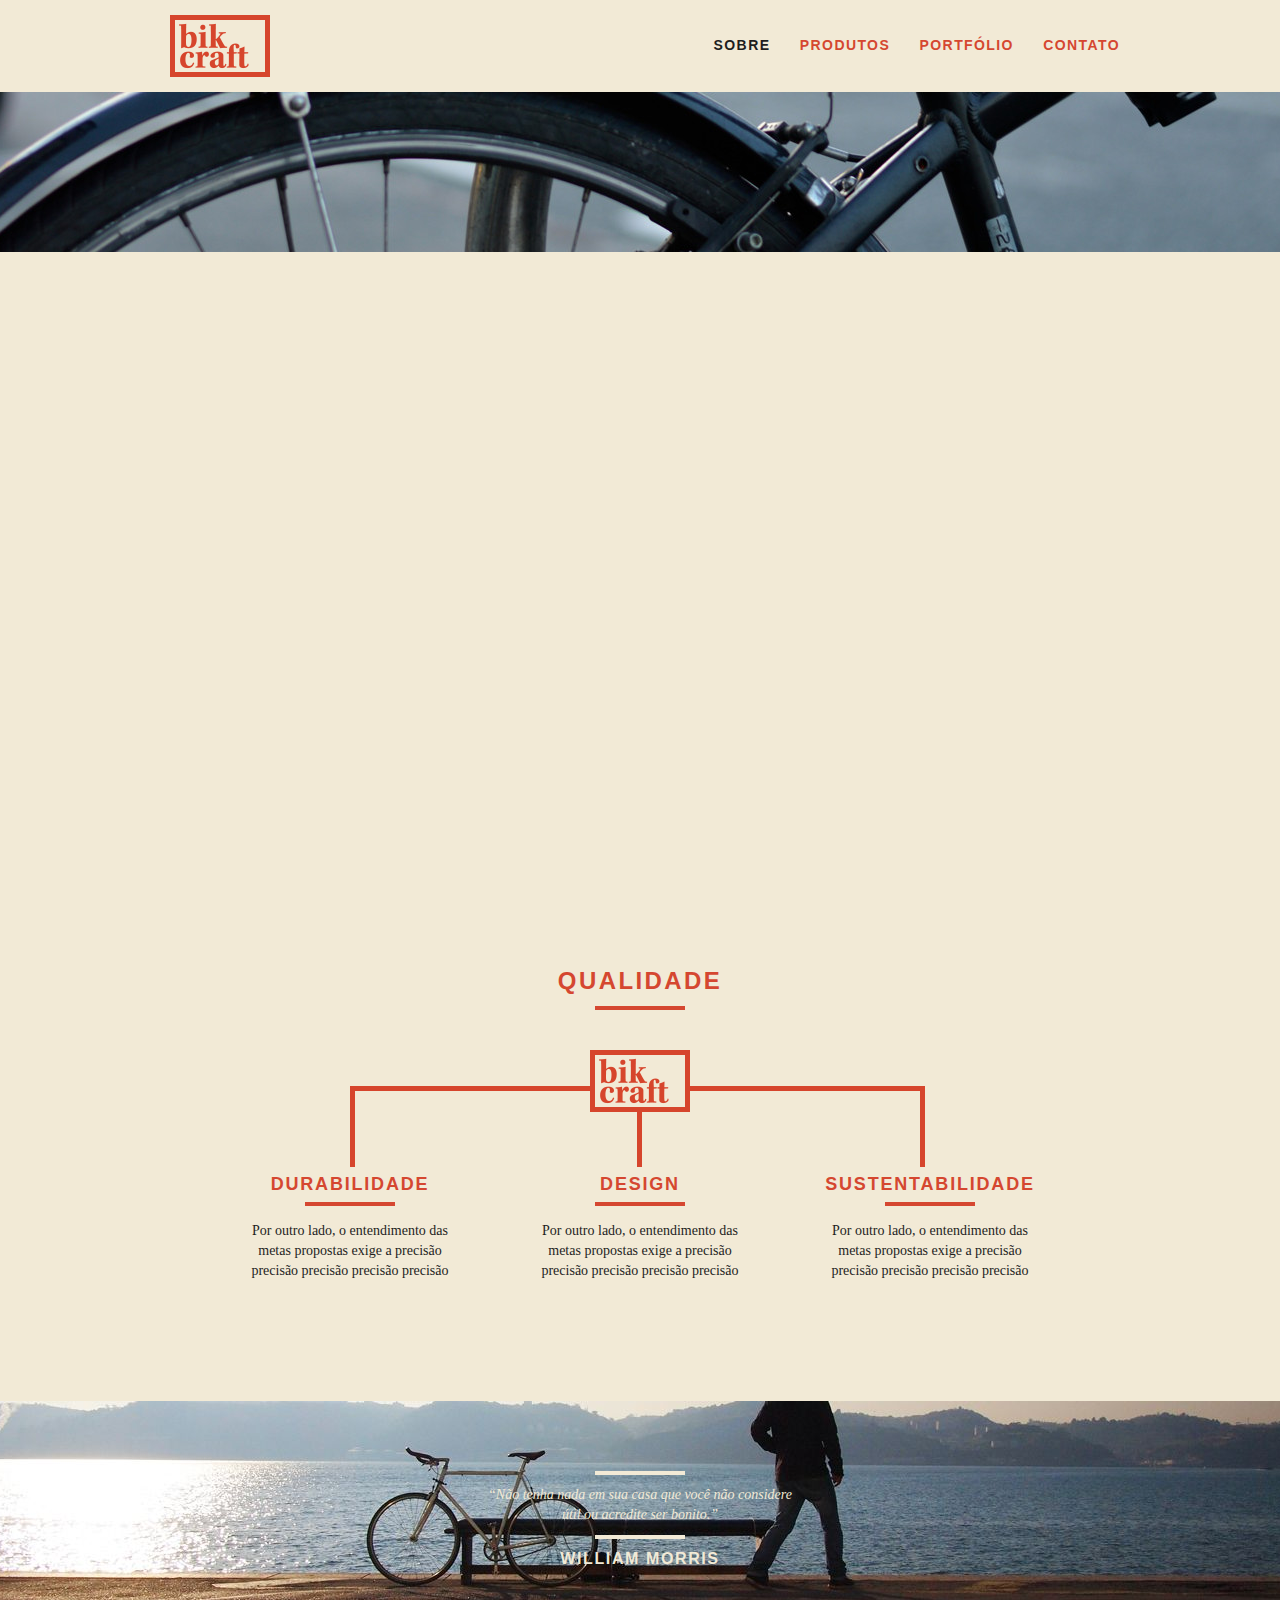
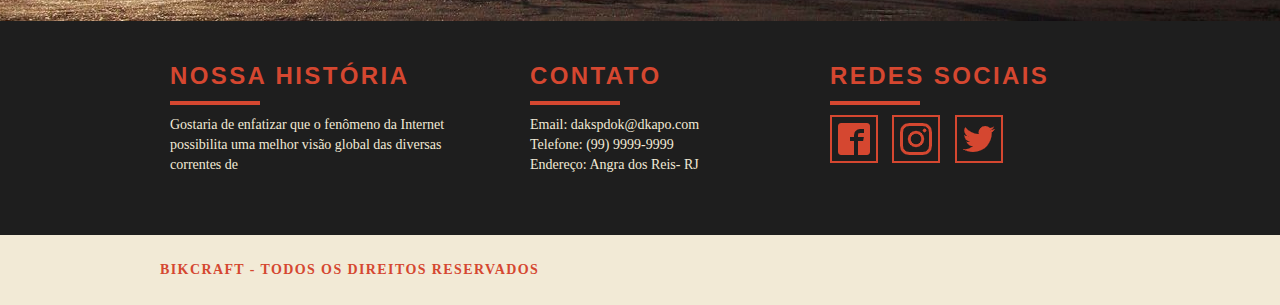
<file: sobre.html>
<html lang="pt-br">
    <head>
        <meta charset="UTF-8" />
        <meta name="viewport" content="width=device-width, initial-scale=1.0" />
        <meta http-equiv="X-UA-Compatible" content="ie=edge" />
        <title>Bikcraft - Sobre</title>
        <link rel="stylesheet" href="css/normalize.css" />
        <link rel="stylesheet" href="css/reset.css" />
        <link rel="stylesheet" href="css/grid.css" />
        <link rel="stylesheet" href="css/style.css" />
        <link rel="stylesheet" href="css/style-sobre.css" />
        <link rel="stylesheet" href="css/responsivo.css">
        <link rel="stylesheet" href="js/libs/modernizr.custom.45655.js">
    </head>
    <body>
        <!-- Header -->
        <header class="header">
            <div class="container">
                <a href="index.html" class="grid-4">
                    <img src="img/logo-header.png" alt="Bikcraft" />
                </a>
                <nav class="header_menu" class="grid-12">
                    <ul>
                        <li><a href="sobre.html" class="menu-ativo">Sobre</a></li>
                        <li><a href="produtos.html">Produtos</a></li>
                        <li><a href="portfolio.html">Portfólio</a></li>
                        <li><a href="contato.html">Contato</a></li>
                    </ul>
                </nav>
            </div>
        </header>

        <!-- Container de Introdução -->
        <section class="introducao-interna interna-sobre ">
            <div class="container animar">
                <h1>Sobre</h1>
                <p>Conheça mais sobre a Bikcraft</p>
            </div>
        </section>

        <!-- História da Empresa -->
        <section class="missao-sobre ">
            <div class="container animar-interno">
                <div class="grid-10">
                    <h2 class="subtitulo">História, missão e visão</h2>
                    <p>
                        Do mesmo modo, o acompanhamento das preferências de consumo acarreta um processo de reformulação e modernização de todos os
                        recursos funcionais envolvidos. envolvidos. Do mesmo modo, o acompanhamento das preferências de consumo acarreta um processo
                        de reformulação e modernização de todos os recursos funcionais envolvidos. Do mesmo modo, o acompanhamento das preferências de
                        consumo acarreta um processo de reformulação e modernização de todos os recursos funcionais
                    </p>
                </div>
                <div class="grid-6">
                    <h2 class="subtitulo">Valores</h2>
                    <p>
                        - JSIOAJSOIAJS<br />
                        - SJIOAJSOIAJSOIA<br />
                        - SJAIOJSOAIJOISJ<br />
                        - JSAJSOIAJOSIOAJSOAJOSJASJ<br />
                        - SJIAJSOAJOSIJAOISJAOIJSAOIJS<br />
                        - JSIAJOISJAOISJAOIJSIOAJSOIAJS
                    </p>
                </div>
                <img src="img/sobre-valores.jpg" alt="" />
            </div>
        </section>

        <!-- Qualidade -->
        <section class="qualidade-sobre">
            <div class="container qualidade">
                <h2 class="subtitulo">Qualidade</h2>
                <img src="img/logo-qualidade.png" alt="" />
                <ul>
                    <li class="grid-1-3 qualidade-esquerda">
                        <h3 class="titulo-produtos">Durabilidade</h3>
                        <p>Por outro lado, o entendimento das metas propostas exige a precisão precisão precisão precisão precisão</p>
                    </li>
                    <li class="grid-1-3">
                        <h3 class="titulo-produtos">Design</h3>
                        <p>Por outro lado, o entendimento das metas propostas exige a precisão precisão precisão precisão precisão</p>
                    </li>
                    <li class="grid-1-3 qualidade-direita">
                        <h3 class="titulo-produtos">Sustentabilidade</h3>
                        <p>Por outro lado, o entendimento das metas propostas exige a precisão precisão precisão precisão precisão</p>
                    </li>
                </ul>
            </div>
        </section>

        <!-- Quebra -->
        <section class="quebra">
            <blockquote class="quote-externo container">
                <p>“Não tenha nada em sua casa que você não considere útil ou acredite ser bonito.”</p>
                <cite>William Morris</cite>
            </blockquote>
        </section>

        <!-- Footer -->
        <footer class="footer">
            <div class="container dados-footer">
                <div class="grid-6">
                    <h2 class="subtitulo">Nossa história</h2>
                    <p>Gostaria de enfatizar que o fenômeno da Internet possibilita uma melhor visão global das diversas correntes de</p>
                </div>
                <div class="grid-5">
                    <h2 class="subtitulo">Contato</h2>
                    <p>
                        Email: dakspdok@dkapo.com<br />
                        Telefone: (99) 9999-9999<br />
                        Endereço: Angra dos Reis- RJ
                    </p>
                </div>
                <div class="grid-5">
                    <h2 class="subtitulo">Redes Sociais</h2>
                    <ul class="icones-sociais">
                        <li>
                            <a href="http://facebook.com"><img src="img/icon/facebook-icon.png" alt=""/></a>
                        </li>
                        <li>
                            <a href="http://instagram.com"><img src="img/icon/instagram-icon.png" alt=""/></a>
                        </li>
                        <li>
                            <a href="http://twitter.com"><img src="img/icon/twitter-icon.png" alt=""/></a>
                        </li>
                    </ul>
                </div>
            </div>
            <div class="Copy">
                <div class="container">
                    <p>Bikcraft - Todos os direitos reservados</p>
                </div>
            </div>
        </footer>

              <!-- Javascript -->
      <script src="js/libs/jquery-1.11.2.min.js"></script>
      <script src="js/plugins.js"></script>
      <script src="js/main.js"></script>
      <!-- /Javascript -->
    </body>
</html>
</file>
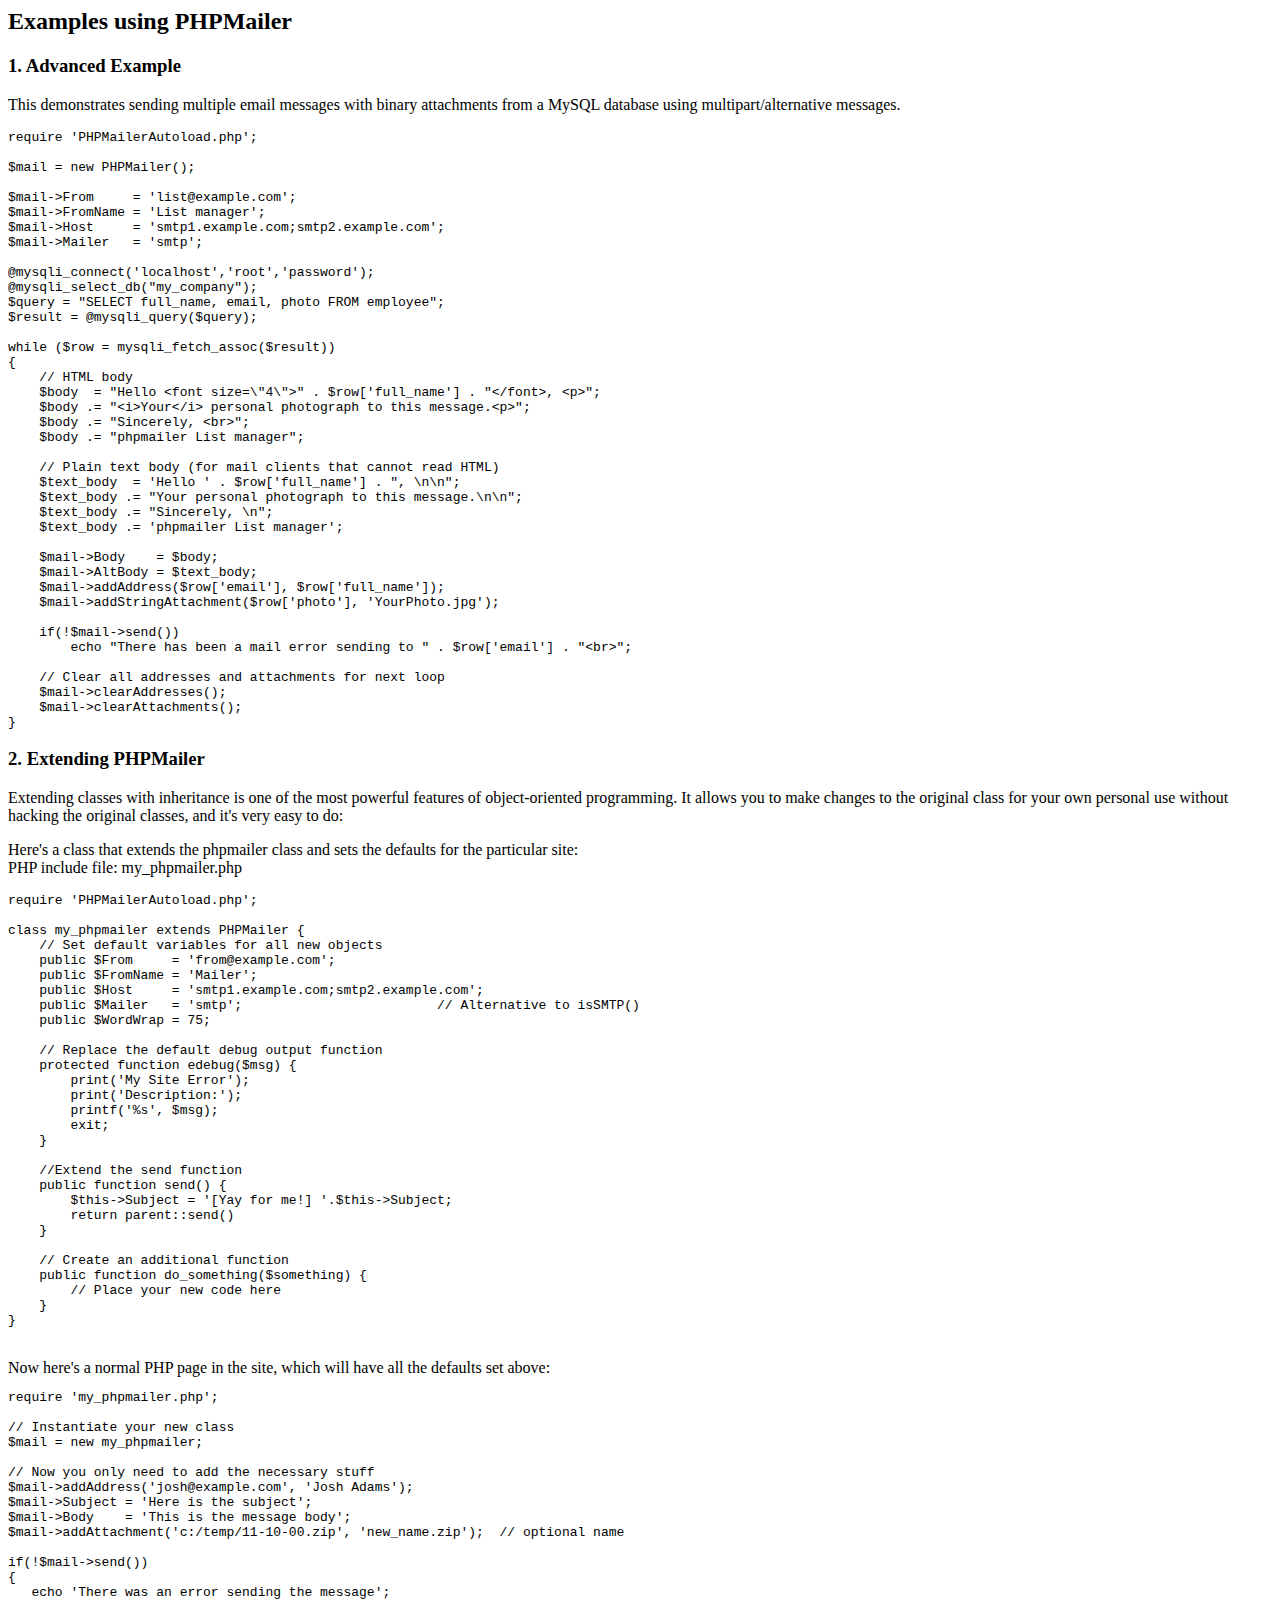
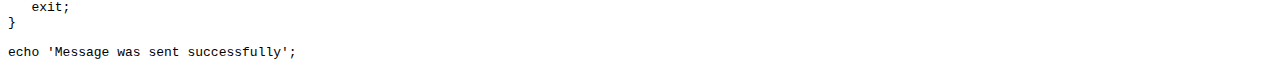
<file: PHPMailer/docs/extending.html>
<html>
<head>
<title>Examples using phpmailer</title>
</head>

<body>

<h2>Examples using PHPMailer</h2>

<h3>1. Advanced Example</h3>
<p>

This demonstrates sending multiple email messages with binary attachments
from a MySQL database using multipart/alternative messages.<p>

<pre>
require 'PHPMailerAutoload.php';

$mail = new PHPMailer();

$mail->From     = 'list@example.com';
$mail->FromName = 'List manager';
$mail->Host     = 'smtp1.example.com;smtp2.example.com';
$mail->Mailer   = 'smtp';

@mysqli_connect('localhost','root','password');
@mysqli_select_db("my_company");
$query = "SELECT full_name, email, photo FROM employee";
$result = @mysqli_query($query);

while ($row = mysqli_fetch_assoc($result))
{
    // HTML body
    $body  = "Hello &lt;font size=\"4\"&gt;" . $row['full_name'] . "&lt;/font&gt;, &lt;p&gt;";
    $body .= "&lt;i&gt;Your&lt;/i&gt; personal photograph to this message.&lt;p&gt;";
    $body .= "Sincerely, &lt;br&gt;";
    $body .= "phpmailer List manager";

    // Plain text body (for mail clients that cannot read HTML)
    $text_body  = 'Hello ' . $row['full_name'] . ", \n\n";
    $text_body .= "Your personal photograph to this message.\n\n";
    $text_body .= "Sincerely, \n";
    $text_body .= 'phpmailer List manager';

    $mail->Body    = $body;
    $mail->AltBody = $text_body;
    $mail->addAddress($row['email'], $row['full_name']);
    $mail->addStringAttachment($row['photo'], 'YourPhoto.jpg');

    if(!$mail->send())
        echo "There has been a mail error sending to " . $row['email'] . "&lt;br&gt;";

    // Clear all addresses and attachments for next loop
    $mail->clearAddresses();
    $mail->clearAttachments();
}
</pre>
<p>

<h3>2. Extending PHPMailer</h3>
<p>

Extending classes with inheritance is one of the most
powerful features of object-oriented programming. It allows you to make changes to the
original class for your own personal use without hacking the original
classes, and it's very easy to do:

<p>
Here's a class that extends the phpmailer class and sets the defaults
for the particular site:<br>
PHP include file: my_phpmailer.php
<p>

<pre>
require 'PHPMailerAutoload.php';

class my_phpmailer extends PHPMailer {
    // Set default variables for all new objects
    public $From     = 'from@example.com';
    public $FromName = 'Mailer';
    public $Host     = 'smtp1.example.com;smtp2.example.com';
    public $Mailer   = 'smtp';                         // Alternative to isSMTP()
    public $WordWrap = 75;

    // Replace the default debug output function
    protected function edebug($msg) {
        print('My Site Error');
        print('Description:');
        printf('%s', $msg);
        exit;
    }

    //Extend the send function
    public function send() {
        $this->Subject = '[Yay for me!] '.$this->Subject;
        return parent::send()
    }

    // Create an additional function
    public function do_something($something) {
        // Place your new code here
    }
}
</pre>
<br>
Now here's a normal PHP page in the site, which will have all the defaults set above:<br>

<pre>
require 'my_phpmailer.php';

// Instantiate your new class
$mail = new my_phpmailer;

// Now you only need to add the necessary stuff
$mail->addAddress('josh@example.com', 'Josh Adams');
$mail->Subject = 'Here is the subject';
$mail->Body    = 'This is the message body';
$mail->addAttachment('c:/temp/11-10-00.zip', 'new_name.zip');  // optional name

if(!$mail->send())
{
   echo 'There was an error sending the message';
   exit;
}

echo 'Message was sent successfully';
</pre>
</body>
</html>
</file>
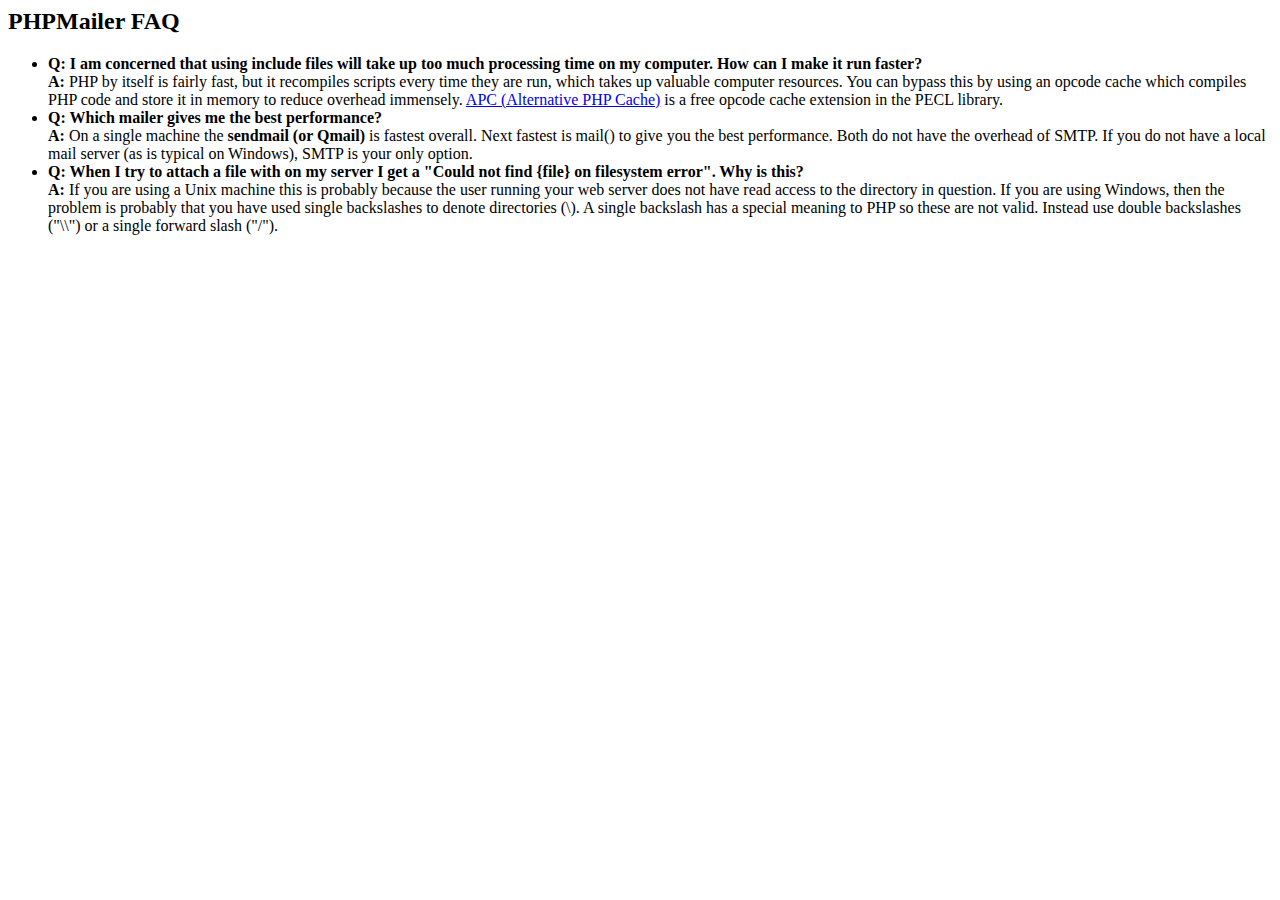
<file: PHPMailer/docs/faq.html>
﻿<html>
<head>
<title>PHPMailer FAQ</title>
</head>
<body>
<h2>PHPMailer FAQ</h2>
<ul>
    <li><strong>Q: I am concerned that using include files will take up too much
    processing time on my computer. How can I make it run faster?</strong><br>
    <strong>A:</strong> PHP by itself is fairly fast, but it recompiles scripts every time they are run, which takes up valuable
    computer resources. You can bypass this by using an opcode cache which compiles
    PHP code and store it in memory to reduce overhead immensely. <a href="http://www.php.net/apc/">APC
    (Alternative PHP Cache)</a> is a free opcode cache extension in the PECL library.</li>
    <li><strong>Q: Which mailer gives me the best performance?</strong><br>
    <strong>A:</strong> On a single machine the <strong>sendmail (or Qmail)</strong> is fastest overall.
    Next fastest is mail() to give you the best performance. Both do not have the overhead of SMTP.
    If you do not have a local mail server (as is typical on Windows), SMTP is your only option.</li>
    <li><strong>Q: When I try to attach a file with on my server I get a
    "Could not find {file} on filesystem error". Why is this?</strong><br>
    <strong>A:</strong> If you are using a Unix machine this is probably because the user
    running your web server does not have read access to the directory in question. If you are using Windows,
    then the problem is probably that you have used single backslashes to denote directories (\).
    A single backslash has a special meaning to PHP so these are not
    valid. Instead use double backslashes ("\\") or a single forward
    slash ("/").</li>
</ul>
</body>
</html>
</file>
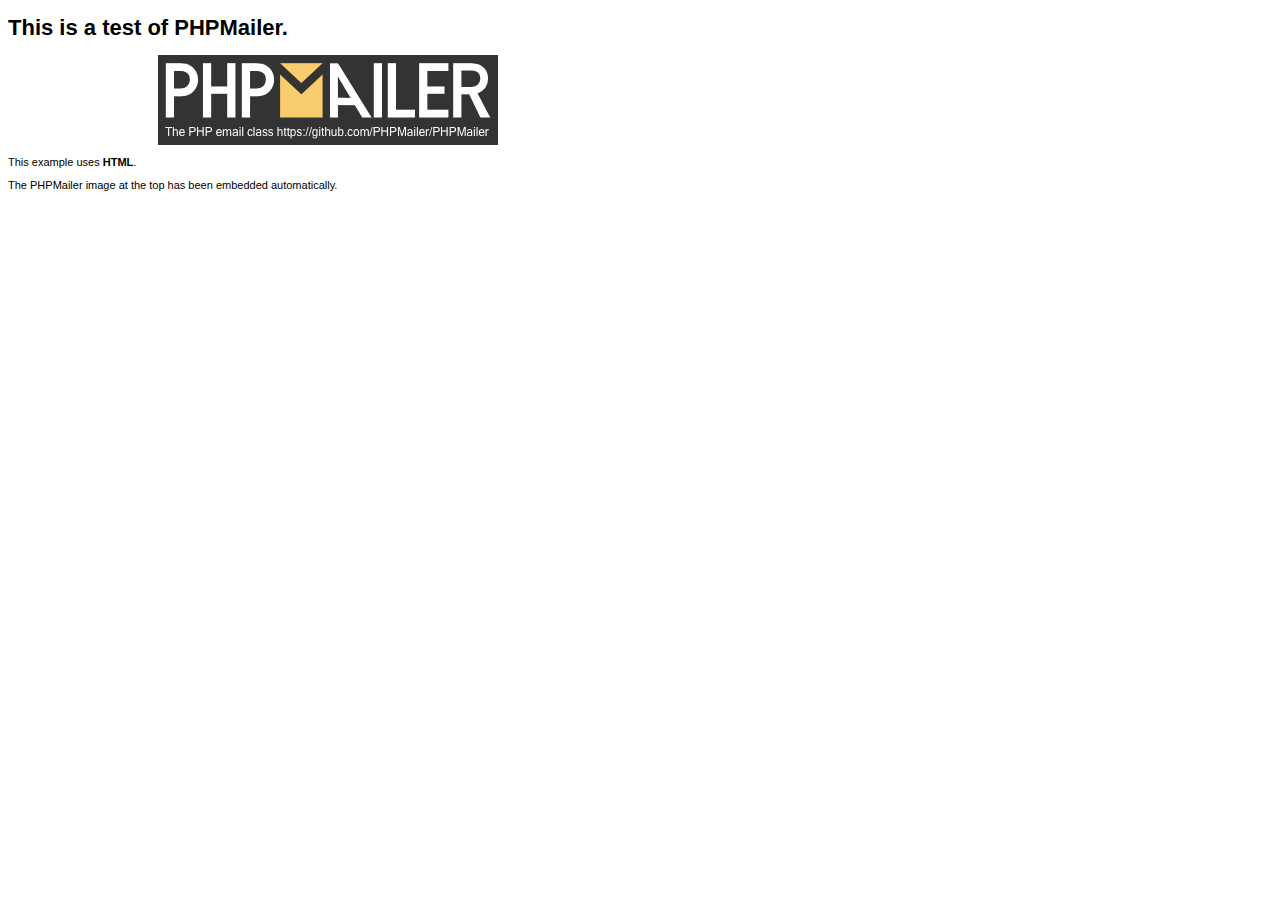
<file: PHPMailer/examples/contents.html>
<!DOCTYPE HTML PUBLIC "-//W3C//DTD HTML 4.01 Transitional//EN" "http://www.w3.org/TR/html4/loose.dtd">
<html>
<head>
  <meta http-equiv="Content-Type" content="text/html; charset=utf-8">
  <title>PHPMailer Test</title>
</head>
<body>
  <div style="width: 640px; font-family: Arial, Helvetica, sans-serif; font-size: 11px;">
    <h1>This is a test of PHPMailer.</h1>
    <div align="center">
      <a href="https://github.com/PHPMailer/PHPMailer/"><img src="images/phpmailer.png" height="90" width="340" alt="PHPMailer rocks"></a>
    </div>
    <p>This example uses <strong>HTML</strong>.</p>
    <p>The PHPMailer image at the top has been embedded automatically.</p>
  </div>
</body>
</html>
</file>
<file: css/grid.css>
*, *:before, *:after {
  -webkit-box-sizing: border-box; 
  -moz-box-sizing: border-box; 
  box-sizing: border-box;
}

.container {
	width: 960px;
	margin: 0 auto;
	padding: 0px;
	position: relative;
}

.container:after, .container:before {
	content: " ";
	display: table;
}

.container:after {
	clear: both;
}

.grid-1, .grid-2, .grid-3, .grid-4, .grid-5, .grid-6, .grid-7, .grid-8, .grid-9, .grid-10, .grid-11, .grid-12, .grid-13, .grid-14, .grid-15, .grid-16, .grid-1-3 {
	float: left;
	margin-left: 10px;
	margin-right: 10px;
}

.grid-1 	{width: 40px;}
.grid-2 	{width: 100px;}
.grid-3 	{width: 160px;}
.grid-4 	{width: 220px;}
.grid-5 	{width: 280px;}
.grid-6 	{width: 340px;}
.grid-7 	{width: 400px;}
.grid-8 	{width: 460px;}
.grid-9 	{width: 520px;}
.grid-10 	{width: 580px;}
.grid-11 	{width: 640px;}
.grid-12 	{width: 700px;}
.grid-13 	{width: 760px;}
.grid-14 	{width: 820px;}
.grid-15 	{width: 880px;}
.grid-16 	{width: 940px;}
.grid-1-3	{width: 300px;}

@media only screen and (min-width: 768px) and (max-width: 959px) {

.container {
	width: 768px;
}

.grid-1		{width: 28px;}
.grid-2		{width: 76px;}
.grid-3		{width: 124px;}
.grid-4		{width: 172px;}
.grid-5		{width: 220px;}
.grid-6		{width: 268px;}
.grid-7		{width: 316px;}
.grid-8		{width: 364px;}
.grid-9		{width: 412px;}
.grid-10	{width: 460px;}
.grid-11	{width: 508px;}
.grid-12	{width: 556px;}
.grid-13	{width: 604px;}
.grid-14	{width: 652px;}
.grid-15	{width: 700px;}
.grid-16	{width: 748px;}
.grid-1-3	{width: 236px;}

}

@media only screen and (max-width: 767px) {
.container {
	width: 300px;
}

.grid-1, .grid-2, .grid-3, .grid-4, .grid-5, .grid-6, .grid-7, .grid-8, .grid-9, .grid-10, .grid-11, .grid-12, .grid-13, .grid-14, .grid-15, .grid-16, .grid-1-3 {
	width: 300px;
	margin: 0 0 20px 0;
	float: none;
}

}
</file>
<file: css/style.css>
/* Estilos Gerais */
body {
    font-family: arial, helvetica, sans-serif;
}

p {
    font-family: Georgia, "Times New Roman", Times, serif;
    font-size: 14px;
    line-height: 20px;
}

img {
    display: block;
    max-width: 100%;
}

.formphp label.nao-aparece, .formphp input.nao-aparece {
	display: none !important;
}

#form-erro span, #form-send span  {
	font-size: 18px;
	line-height: 25px;
	margin-bottom: 10px;
	display: block;
}

#form-send {
	color: #31aa39;
}

#form-erro {
	color: #f64540;
}

.btn {
    height: 40px;
    background: #1e1e1e;
    color: #d54730;
    border: 4px solid #d54730;
    padding: 10px 26px;
    font-size: 14px;
    line-height: 20px;
    text-transform: uppercase;
    letter-spacing: 0.1em;
    font-weight: bold;
    transition: all .3s ease;
}

.btn:hover {
    color: #f2ead6;
    border: 4px solid #f2ead6;
}

.btn.btn-branco:hover {
    color: #f2ead6;
    border: 4px solid #d54730;
}

.subtitulo {
    font-size: 24px;
    line-height: 30px;
    font-weight: bold;
    text-transform: uppercase;
    letter-spacing: 0.1em;
    text-align: center;
    color: #d54730;
}

.subtitulo:after {
    content: "";
    display: block;
    width: 90px;
    height: 4px;
    background: #d54730;
    margin: 10px auto;
}

.call-to-action {
    text-align: center;
    padding-top: 30px;
    clear: both;
}

.introducao-interna {
    width: 100%;
    padding-top: 30px;
    margin-top: 92px;
    height: 160px;
    text-align: center;
    color: #f2ead6;
}

.introducao-interna h1:after {
    content: "";
    display: block;
    width: 90px;
    height: 4px;
    background: #f2ead6;
    margin: 6px auto 10px auto;
}

/* Header */
.header {
    width: 100%;
    background: #f2ead6;
    padding: 15px 0px;
    position: fixed;
    top: 0;
    z-index: 10;
}

.header_menu {
    text-align: right;
    margin-top: 20px;
}

.header_menu ul li {
    display: inline-block;
    margin-left: 25px;
}

.header_menu ul li a {
    color: #d54730;
    font-weight: bold;
    text-transform: uppercase;
    letter-spacing: 0.1em;
    font-size: 14px;
    line-height: 20px;
    padding: 10 0;
}

.header_menu ul li a:hover {
    color: #1e1e1e;
    font-weight: bold;
    text-transform: uppercase;
    letter-spacing: 0.1em;
    font-size: 14px;
    line-height: 20px;
    padding: 10 0;
    transition: all .3s ease;
}

.header_menu ul li a.menu-ativo {
    color: #1e1e1e;
}

/* Introdução */

.introducao {
    width: 100%;
    height: 380px;
    background: url("../img/bg-intro.jpg") no-repeat center;
    margin-top: 92px;
    background-size: cover;
    text-align: center;
    padding-top: 80px;
    color: #f2ead6;
}

.introducao h1 {
    font-size: 48px;
    line-height: 60px;
    font-weight: bold;
    text-transform: uppercase;
    letter-spacing: 0.1em;
}

.quote-externo {
    max-width: 320px;
    margin: 0 auto;
    margin-bottom: 40px;
}

.quote-externo p {
    font-style: italic;
}

.quote-externo p:before {
    font-style: italic;
}

.quote-externo p:after,
.quote-externo p:before {
    content: "";
    display: block;
    width: 90px;
    height: 4px;
    background: #f2ead6;
    margin: 10px auto;
}

.quote-externo cite {
    font-style: normal;
    font-weight: bold;
    text-transform: uppercase;
    font-size: 16px;
    line-height: 20px;
    letter-spacing: 0.1em;
}

.introducao .btn {
    margin-top: 60px;
}

/* Produtos */

.produtos-fundo {
    width: 100%;
    background: #1e1e1e;
}

.produtos {
    padding: 40px 0px 60px 0px;
}

.produtos img {
    margin: 0 auto;
}

.produtos-lista {
    margin: 40px auto;
}

.produtos-lista li {
    background: #d54730;
    color: #1e1e1e;
    text-align: center;
}
.produto-container-img {
    background: #f2ead6;
    padding: 20px;
}

.titulo-produtos {
    font-size: 18px;
    line-height: 25px;
    font-weight: bold;
    text-transform: uppercase;
    letter-spacing: 0.1em;
    margin-top: 20px;
}

.titulo-produtos:after {
    content: "";
    display: block;
    width: 90px;
    height: 4px;
    background: #1e1e1e;
    margin: 5px auto;
}

.produtos-lista li p {
    padding: 10px 20px 20px 20px;
}

.call-to-action p {
    margin-bottom: 20px;
    color: #d54730;
}

/* Portfólio */

.portfolio-fundo {
    width: 100%;
    padding: 40px 0px 60px 0px;
    background: #f2ead6;
}

.portfolio-lista div:last-child {
    margin-top: 20px;
}

/* Qualidade */

.qualidade-fundo {
    width: 100%;
    background: #1e1e1e;
    padding: 40px 0px 60px 0px;
}

.qualidade:after {
    content: "";
    width: 575px;
    height: 81px;
    display: block;
    background: url(../img/linhas.png) no-repeat center;
    position: absolute;
    top: 120px;
    right: 195px;
    z-index: 0;
}

.qualidade ul {
    padding: 40px 0px;
}

.qualidade img {
    margin: 40 auto 0 auto;
}

.qualidade ul li {
    text-align: center;
    padding: 0px 40px;
}

.qualidade ul li h3 {
    color: #d54730;
}

.qualidade ul li h3:after {
    background: #d54730;
}

.qualidade ul li p {
    padding: 10px 0px 20px 0px;
    color: #f2ead6;
}

.qualidade ul li.grid-1-3.qualidade-esquerda {
    padding: 0px 10px 0px 70px;
}

.qualidade ul li.grid-1-3.qualidade-direita {
    padding: 0px 70px 0px 10px;
}

/* Quebra */
.quebra {
    background: url("../img/quebra-bg.jpg") no-repeat center;
    width: 100%;
    height: 220;
    background-size: cover;
    text-align: center;
    color: #f2ead6;
}

.quebra .quote-externo {
    padding-top: 60px;
}

/* Footer */

.footer {
    width: 100%;
    background: #1e1e1e;
}

.footer .dados-footer {
    padding: 40px 0 60px 0;
}
.footer p {
    width: 280px;
    color: #f2ead6;
}

.footer .subtitulo {
    text-align: left;
}

.footer .subtitulo:after {
    margin-left: 0px;
}

.footer ul li {
    display: inline-block;
    margin-right: 10px;
}

.footer img {
    border: 2px solid #d54730;
    padding: 6px;
}

.footer img:hover {
    border: 2px solid #f2ead6;
}

.copy {
    width: 100%;
    background: #f2ead6;
    padding: 25px 0px 25px 0px;
}

.copy p {
    font-size: 14px;
    line-height: 20px;
    color: #d54730;
    text-transform: uppercase;
    width: 100%;
    font-weight: bold;
    letter-spacing: 0.1em;
}

/*Animações*/

.introducao h1, .introducao blockquote, .introducao .btn, .animar, .animar-interno, .introducao-interna h1, .introducao-interna p {
	opacity: 0;
}

.animated {
  -webkit-animation-duration: 1s;
          animation-duration: 1s;
  -webkit-animation-fill-mode: both;
          animation-fill-mode: both;
}

@-webkit-keyframes fadeInDown {
  0% {
    opacity: 0;
    -webkit-transform: translate3d(0, -20px, 0);
            transform: translate3d(0, -20px, 0);
  }

  100% {
    opacity: 1;
    -webkit-transform: none;
            transform: none;
  }
}

@keyframes fadeInDown {
  0% {
    opacity: 0;
    -webkit-transform: translate3d(0, -20px, 0);
            transform: translate3d(0, -20px, 0);
  }

  100% {
    opacity: 1;
    -webkit-transform: none;
            transform: none;
  }
}

.fadeInDown {
  -webkit-animation-name: fadeInDown;
          animation-name: fadeInDown;
}
</file>
<file: css/responsivo.css>
@media only screen and (min-width: 768px) and (max-width: 959px) {
  /* Qualidade */
  .qualidade:after {
    right: 99px;
  }

  .qualidade ul li {
    padding: 0px;
  }

  .qualidade ul li.grid-1-3.qualidade-esquerda {
    padding: 0px;
  }

  .qualidade ul li.grid-1-3.qualidade-direita {
    padding: 0px;
  }

  /* Footer */
  .footer p {
    width: 250px;
  }

  .copy p {
    width: 100%;
  }

  /* Produtos */
  .produtos-item h2 {
    top: -150;
  }

  .produtos-item div {
    height: 220px;
  }

  .produto-info p {
    font-size: 14px;
    line-height: 20px;
    padding: 20px 30px;
  }

  .produto-info ul li {
    width: 181px;
    height: 49px;
  }

  .produtos-item .produto-logo img {
    height: auto;
  }
}
/* Fim do Tablet */

/* CSS para Smartphones */
@media only screen and (max-width: 767px) {
  /* Geral */
  .call-to-action {
    padding-top: 0px;
  }

  .header_menu ul li a.menu-ativo {
    border-color: #1e1e1e;
  }
  /* Header */
  .header {
    position: relative;
    padding-bottom: 10px;
  }

  .header img {
    margin: 0 auto;
  }

  .header_menu {
    text-align: center;
    margin-top: 10px;
  }

  .header_menu ul li {
    margin: 5px;
  }

  .header_menu ul li a {
    width: 136px;
    display: block;
    border: 2px solid #d54730;
    float: left;
    padding: 10 0;
  }

  .header_menu ul li a:hover {
    border: 2px solid #1e1e1e;
  }

  /* Introdução */
  .introducao {
    margin-top: 0px;
    padding-top: 60px;
    padding-bottom: 0px;
  }

  .introducao .quote-externo {
    margin-bottom: 40px;
  }

  .introducao h1 {
    font-size: 36px;
    line-height: 40px;
  }

  .introducao-interna {
    margin-top: 0px;
  }

  /* Qualidade */
  .qualidade:after {
    display: none;
  }

  .qualidade ul li {
    padding: 0px;
  }

  .qualidade ul li.grid-1-3.qualidade-esquerda {
    padding: 0px;
  }

  .qualidade ul li.grid-1-3.qualidade-direita {
    padding: 0px;
  }

  .qualidade ul {
    padding: 10px 0px;
  }

  /* Footer */
  .footer,
  .footer .subtitulo {
    text-align: center;
  }

  .footer .subtitulo:after {
    margin-left: auto;
  }

  .footer p {
    width: 300px;
  }

  .copy p {
    width: 100%;
    letter-spacing: 0;
  }

  /* Missão */
  .missao-sobre p {
    font-size: 14px;
    line-height: 20px;
  }

  .missao-sobre ul li {
    font-size: 14px;
    line-height: 25px;
  }

    /* Produtos */
    .produtos-item h2 {
      top: -100;
      line-height: 40px;
    }
  
    .produtos-item div {
      height: auto;
    }

    .produtos-item div:nth-of-type(1) {
      height: 130px;
    }

    .produtos-item img {
      height: auto;
    }

    .produtos-item .produto-logo img{
      margin: 0px;
      width: 300px;
      height: 300px;
    }
  
    .produto-info p {
      font-size: 14px;
      line-height: 20px;
      padding: 20px 10px;
    }
  
    .produto-info ul li {
      width: 149px;
      height: 49px;
    }

    .item-retro {
      padding-top: 60px;
    }

    .item-esporte {
      padding-top: 60px;
    }

    /* Contato */
    .form {
      padding-right: 0px;
    }
    .form .btn {
      margin-bottom: 20px;
      padding: 0px 26px;
    }
}
/* Fim do Smartphone */
</file>
<file: css/style-sobre.css>
/* Introdução */

.introducao-interna.interna-sobre {
    background: url("../img/bg-sobre.jpg") no-repeat center;
    background-size: cover;
}

.introducao-interna.interna-sobre h1 {
    font-size: 48px;
    line-height: 60px;
    font-weight: bold;
    text-transform: uppercase;
    letter-spacing: 0.1em;
}

/* História */

.missao-sobre {
    width: 100%;
    background: #f2ead6;
    padding: 40px 0px 40px 0px;
}

.missao-sobre p {
    font-size: 18px;
    line-height: 25px;
    color: #1e1e1e;
    max-width: 513px;
}

.missao-sobre h2 {
    text-align: left;
}

.missao-sobre h2:after {
    margin-left: 0px;
}

.missao-sobre img {
    padding-top: 20px;
}

/* Qualidade */
.qualidade-sobre {
    width: 100%;
    background: #f2ead6;
    padding: 40px 0px 60px 0px;
}

.qualidade-sobre ul li p {
    color: #1e1e1e;
}

.qualidade-sobre ul {
    overflow: auto;
}
</file>
<file: css/style-produtos.css>
/*  Introdução */

.introducao-interna.interna-produtos {
  background: url("../img/produtos-bg.jpg") no-repeat center;
  background-size: cover;
}

.introducao-interna.interna-produtos h1 {
  font-size: 48px;
  line-height: 60px;
  font-weight: bold;
  text-transform: uppercase;
  letter-spacing: 0.1em;
}

/* Produtos */

.produtos-bg {
  width: 100%;
  background: #1e1e1e;
  padding: 20px 0px 20px 0px;
  color: #1e1e1e;
}

.produtos-item h2 {
  font-size: 36px;
  line-height: 60px;
  color: #f2ead6;
  text-transform: uppercase;
  text-align: center;
  letter-spacing: 0.1em;
  font-weight: bold;
  position: relative;
  top: -180;
}

.produtos-item h2:before,
.produtos-item h2:after {
  content: "";
  display: block;
  background: #f2ead6;
  width: 90px;
  height: 4px;
  margin: 0 auto;
}

.produtos-item div {
  height: 280px;
}

.produtos-item div:nth-of-type(3),
.produtos-item div:nth-of-type(4) {
  margin-top: 20px;
}

.produto-logo img {
  margin: 0 auto;
}

.produto-info {
  background: #f2ead6;
  font-size: 18px;
  line-height: 25px;
}

.produto-info p {
  font-size: 18px;
  line-height: 25px;
  padding: 39px 40px;
  text-align: center;
}

.produto-info ul li {
  background: #d54730;
  font-weight: bold;
  text-transform: uppercase;
  width: 229px;
  height: 50px;
  float: left;
  text-align: center;
  padding-top: 14px;
  letter-spacing: 0.1em;
}

.produto-info ul li:nth-of-type(1),
.produto-info ul li:nth-of-type(3) {
  margin-right: 2px;
}

.produto-info ul li:nth-of-type(1),
.produto-info ul li:nth-of-type(2) {
  margin-bottom: 2px;
}

.item-passeio {
  padding-top: 40px;
}

.item-retro {
  padding-bottom: 60px;
}

/* Orçamento */
.orcamento-bg {
  padding: 40px 0px 60px 0px;
  background: #f2ead6;
  width: 100%;
}

.id-orcamento {
  float: left;
}

.form {
  padding-right: 60px;
}

.form label {
  display: block;
  padding: 10px 0px 10px 0px;
  font-weight: bold;
}

.form input, .form textarea {
  background: #1e1e1e;
  width: 100%
}

.form textarea {
  height: 80px;
}

.form .btn {
  margin-top: 10px;
  padding: 0px 26px;
}

.dados-orcamento {
  padding-top: 10px;
}

.dados-orcamento h3 {
  font-size: 18px;
  line-height: 25px;
  font-weight: bold;
}

.dados-orcamento ul li {
  padding: 5px 0px;
  font-family: Georgia, 'Times New Roman', Times, serif;
  font-size: 18px;
  line-height: 25px;
}

.dados-orcamento ul:nth-of-type(2) {
  color: #d54730;
}

.dados-orcamento ul:nth-of-type(2) li:nth-of-type(odd) {
  background: #1e1e1e;
  width: 220px;
}
</file>
<file: css/style-portfolio.css>
/* Introdução */

.introducao-interna.interna-portfolio {
  background: url(../img/portfolio-bg.jpg) no-repeat center;
  background-size: cover;
}

.introducao-interna.interna-portfolio h1 {
  font-size: 48px;
  line-height: 60px;
  font-weight: bold;
  text-transform: uppercase;
  letter-spacing: 0.1em;
}

/* Blockquotes */
.blockquote-bg {
  background: #1e1e1e;
}

.quote-clientes {
  max-width: 550px;
  padding: 50px 0 70px 0;
  margin: 0 auto;
}

.quote-clientes p {
  font-size: 18px;
  line-height: 25px;
  color: #f2ead6;
  text-align: center;
  font-style: italic;
  font-family: Georgia, "Times New Roman", Times, serif;
}

.quote-clientes cite {
  font-size: 18px;
  line-height: 25px;
  color: #f2ead6;
  text-transform: uppercase;
  letter-spacing: 0.1em;
  float: right;
}

/* Portfólio */
.portfolio-bg {
  background: #f2ead6;
  padding: 40px 0px 60px 0px;
}

/*Plugin de Slide*/

.rslides, .rslides-portfolio {
	position: relative;
	list-style: none;
	overflow: hidden;
	width: 100%;
	padding: 0;
	margin: 0;
}

.rslides li, .rslides-portfolio li{
	-webkit-backface-visibility: hidden;
	position: absolute;
	display: none;
	width: 100%;
	left: 0;
	top: 0;
}

.rslides li:first-child, .rslides-portfolio li:first-child{
	position: relative;
	display: block;
	float: left;
}

.rslides img, .rslides-portfolio img{
	display: block;
	height: auto;
	width: 100%;
	border: 0;
}

.rslides_tabs {
  text-align: center;
}

.rslides_tabs li{
  display: inline-block;
  margin: 15px 5px 0px 5px;
}

.rslides_tabs li a {
 display: inline-block;
 color: #1e1e1e;
 background: #1e1e1e;
 width: 12px;
 height: 12px;
 border-radius: 12px;
 overflow: hidden;
 text-indent: -200px;
}

.rslides_tabs li.rslides_here a, .rslides_tabs li a:hover {
  display: inline-block;
  color: #d54730;
  background: #d54730;
  width: 12px;
  height: 12px;
  border-radius: 12px;
  overflow: hidden;
  text-indent: -200px;
 }
</file>
<file: css/style-contato.css>
/* Introdução */
.introducao-interna.interna-contato {
    background: url(../img/contato-bg.jpg) no-repeat center;
    background-size: cover;
}

.introducao-interna.interna-contato h1 {
    font-size: 48px;
    line-height: 60px;
    font-weight: bold;
    text-transform: uppercase;
    letter-spacing: 0.1em;
}

 /* Orçamento  */

 label {
     color: #d54730;
 }
.dados-contato ul li {
    padding: 2px 0px;
}

.dados-contato ul li:nth-of-type(4) {
    margin-bottom: 5px;
}

.dados-contato h3 {
    color: #d54730;
    font-weight: bold;
    font-size: 18px;
    line-height: 25px;
}

.dados-contato.icones-sociais img {
        display: inline-block;
    }

.separador-dados {
    margin-top: 30px;
}

.dados-contato .icones-sociais li {
    display: inline-block;
    margin-right: 10px;
}

.dados-contato .icones-sociais img {
    border: 2px solid #d54730;
    padding: 6px;
}

.dados-contato .icones-sociais img:hover {
    border: 2px solid #f2ead6;
}
    /* Mapa */
.mapa {
    clear: both;
    margin: 0 auto;
    padding: 60px 0px 60px 0px;
}
</file>
